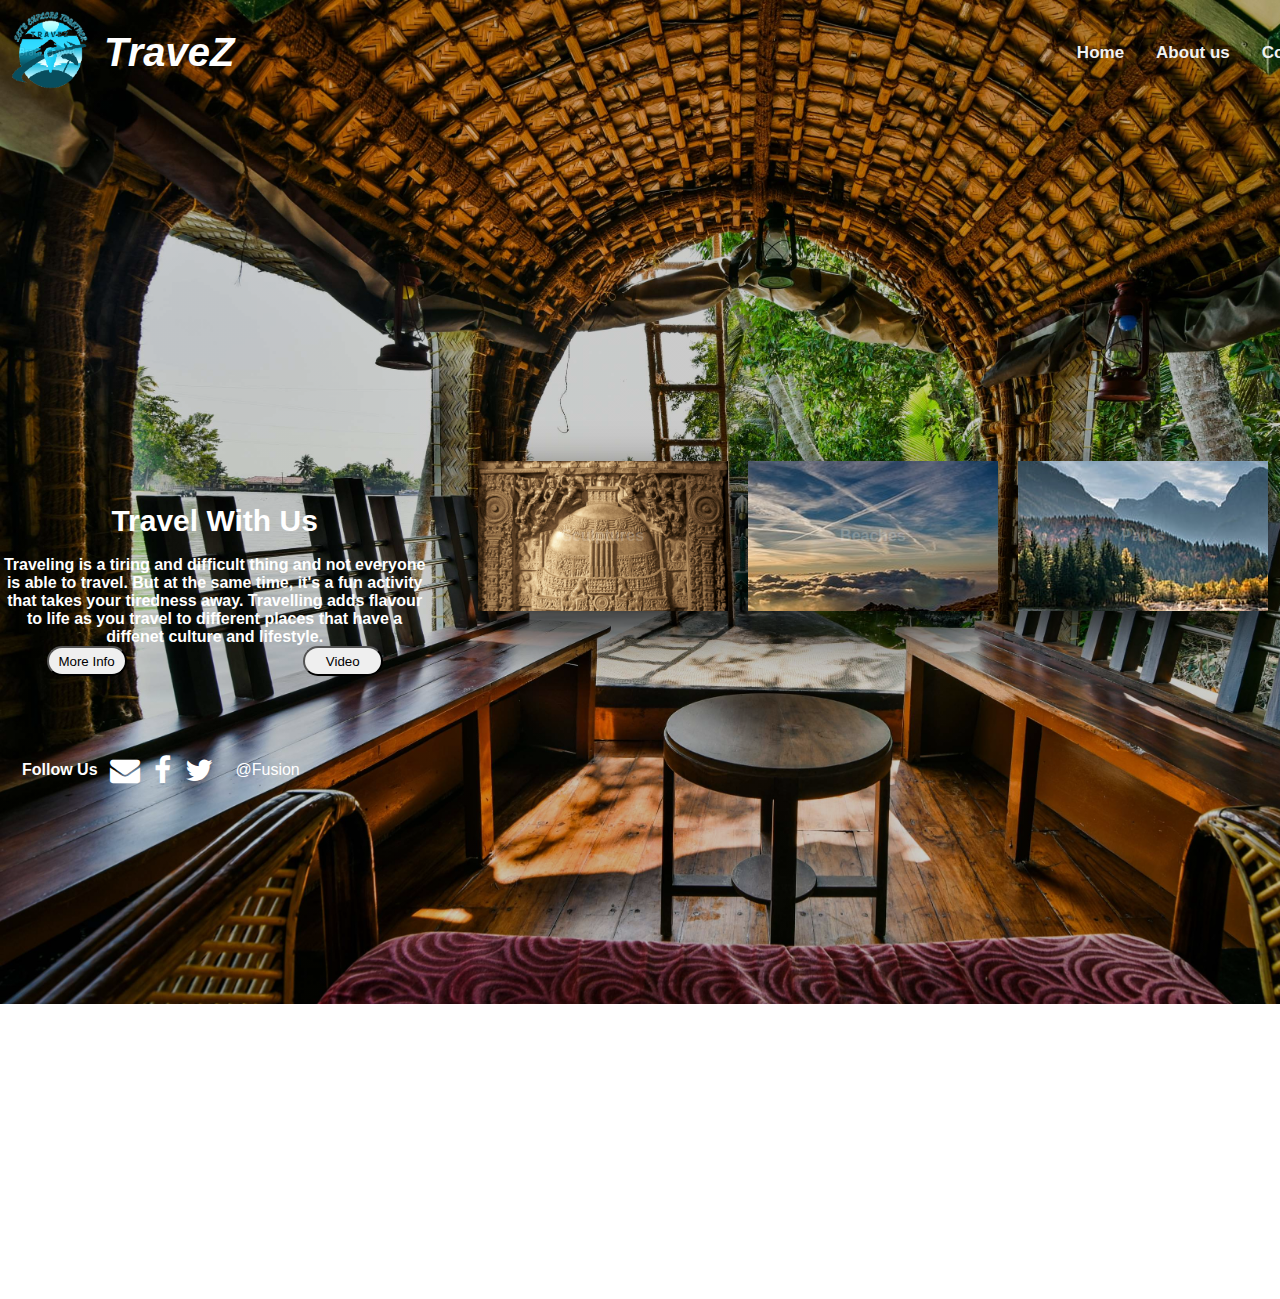
<file: index.html>
<html>
	<head>
		<title>Travel.html</title>
		
		<link rel="stylesheet" href="https://cdnjs.cloudflare.com/ajax/libs/font-awesome/4.7.0/css/font-awesome.min.css">



		<style type="text/css">
			*{
	padding: 0px;
	margin: 0px;
	box-sizing: border-box;
	list-style: none;
	font-family: 'poppins', sans-serif;
}



.footer a{
  text-decoration:none;
  color: black;
  box-sizing: border-box;
  outline : 1px dashed #333;
  padding: 10px;
  margin: 15px 0 0;
  display: inline-block;
}

.footer a:hover{
  background: #333 ;
  color: whitesmoke; 
  box-shadow: inset 0px 0px 10px rgba(0,0,0,0.5);
}












.navbar {
  overflow: hidden;
  margin-top: 2px;
  
  margin-left: 230%;
  width: 100%;
}

.navbar a {
  float: left;
  display: block;
  color: #f2f2f2;
  text-align: center;
  padding: 14px 16px;
  text-decoration: none;
  font-size: 17px;
}

.navbar a:hover {
  background: #ddd;
  color: black;
}









.body{
	width: 100%;
	height: 100%;
	display: flex;
	
	align-items: center;
	background-image: linear-gradient(rgba(0, 0, 0, 0.5),rgba(0, 0, 0, 0.5)),url(bg img.jpg);
	background-position: center;
	background-size: cover;
}
.heading{
	width: 80%;
	text-align: center;
	color: #fff;
	height: 100px;
	
}
.heading h1{
	font-size: 30px;

}




.container{
  width: 2000px;
  margin-top: 600px;
  position: relative;
  display: flex;
  justify-content: space-between;
  flex-wrap:wrap;
  justify-content: right;
  display:flex;
  align-items: right;
  margin-bottom:10px;
  margin-left:10px;
  padding:2px;
  min-height: 100vh;
 
}

.container .card{

  padding: 10px;
}
.container .card .face{
  width:250px;
  height: 150px;
  transition:.4s;
}
.container .card .face.face1{
  position: relative;
  display: flex;
  background-image: url("Amaravati_Museum.jpg");
  background-size:cover;
  background-position: 72% 35%;
  justify-content: center;
  align-content:center;
  align-items: center;
  z-index: 1;
  transform: translateY(50px) scale(1);
}
.container .card .face.face11{
  position: relative;
  display: flex;
  background-image: url("mountains.jpg");
  background-position: 72% 35%;
  justify-content: center;
  align-content:center;
  align-items: center;
  z-index: 1;
  transform: translateY(50px);
}
.container .card .face.face111{
  position: relative;
  display: flex;
  background-image: url("preview.jpg");
  background-position: 72% 35%;
  justify-content: center;
  align-content:center;
  align-items: center;
  z-index: 1;
  transform: translateY(50px);
}
.face.face1:nth-child(1) {
  background-image: url(".jpg");
  background-position: 72% 35%;
}
.container .card:hover .face.face1{
  transform: translateY(0);
  box-shadow:
    inset 0 0 60px whitesmoke,
    inset 20px 0 80px #f0f,
    inset -20px 0 80px #0ff,
    inset 20px 0 300px #f0f,
    inset -20px 0 300px #0ff,
    0 0 50px #fff,
    -10px 0 80px #f0f,
    10px 0 80px #0ff;
   
}
.container .card:hover .face.face11{
  transform: translateY(0);
  box-shadow:
    inset 0 0 60px whitesmoke,
    inset 20px 0 80px #f0f,
    inset -20px 0 80px #0ff,
    inset 20px 0 300px #f0f,
    inset -20px 0 300px #0ff,
    0 0 50px #fff,
    -10px 0 80px #f0f,
    10px 0 80px #0ff;
   
}
.container .card:hover .face.face111{
  transform: translateY(0);
  box-shadow:
    inset 0 0 60px whitesmoke,
    inset 20px 0 80px #f0f,
    inset -20px 0 80px #0ff,
    inset 20px 0 300px #f0f,
    inset -20px 0 300px #0ff,
    0 0 50px #fff,
    -10px 0 80px #f0f,
    10px 0 80px #0ff;
}
.container .card .face.face1 .content{
  opacity: .2;
  transition:  0.5s;
  text-align: center;
}
.container .card .face.face11 .content{
  opacity: .2;
  transition:  0.5s;
  text-align: center;
}
.container .card .face.face111 .content{
  opacity: .2;
  transition:  0.5s;
  text-align: center;
}
.container .card:hover .face.face1 .content{
  opacity: 1;
}
.container .card:hover .face.face11 .content{
  opacity: 1;
}
.container .card:hover .face.face111 .content{
  opacity: 1;
}
.container .card .face.face1 .content i{
  font-size: 3em;
  color: white;
  display: inline-block;
}

.container .card .face.face1 .content h3{
  font-size: 1em;
  color: white;
  text-align: center;
}
.container .card .face.face11 .content h3{
  font-size: 1em;
  color: white;
  text-align: center;
}
.container .card .face.face111 .content h3{
  font-size: 1em;
  color: white;
  text-align: center;
}

.container .card .face.face1 .content a{
   transition: .5s;
}

.container .card .face.face2{
   position: relative;
   background: whitesmoke;
   display: flex;
   align-items: center;
   justify-content: center;
   padding: 20px;
  box-sizing: border-box;
  box-shadow: 0 20px 50px rgba(0,0,0,.8);
  transform: translateY(-100px);
}

.container .card:hover .face.face2{
    transform: translateY(0);
}

.container .card .face.face2 .content p, a{
  font-size: 10pt;
  margin: 0 ;
  padding: 0;
  color:#333;
}
.container .card .face.face2 .content a{
  text-decoration:none;
  color: black;
  box-sizing: border-box;
  
  padding: 10px;
  margin: 15px 0 0;
  display: inline-block;
}
.container .card .face.face2 .content a:hover{
  background: #333 ;
  color: whitesmoke; 
  box-shadow: inset 0px 0px 10px rgba(0,0,0,0.5);
}
			body{
	            
	           
	            overflow: hidden;
	            background-image: linear-gradient(rgba(0, 0, 0, 0.2),rgba(0, 0, 0, 0.2)),url("bg_img.jpg");
	            background-repeat: no-repeat;
	            background-size: cover;
               }
               .queries{
                margin-top: 18%;
                margin-left: 20px;
                color-scheme: white;


               }
               .more{
               	width: 80px;
               	height: 30px;

               	
               	border-radius: 30px;
               }
               .head{

  				
  				color:white; font-size: 40px;

               }
               
               .boxx{
               	padding:0px;
               	margin:0px;
               }
               @media(max-width:1231px)
               {

               	.boxx{
               		padding:0px;
               		margin:0px;
               		display:flex;
               		flex-direction:column-reverse;
               		font-size: 1.5rem;

               	}
               	
               }
               
		</style>
		
		<!-- <link rel="stylesheet" type="text/css" href="style.css"> -->
		
	</head>
	<body>
		<div class="maincontainer boxx">
		<table>
			<th><img src="logo-.png" width="100px" height="100px">
			</th>
			<th ><h1 class="head"><i>TraveZ</i></h1></th>
			<th  class="#">
				<div class="navbar">
					  <a href="index.html">Home</a>
					  <a href="Aboutus.html">About us</a>
					  <a href="contact.html">Contact</a>
					  <a href="login.html">Login</a>
				</div>
			</th>
		</table>
		
		<div class="body">
			<div class="heading" >
				<h1 >Travel With Us</h1>
				<br>
				<p style="font-family: cursive;"><b>Traveling is a tiring and difficult thing and not everyone is able to travel. But at the same time, it's a fun activity that takes your tiredness away. Travelling adds flavour to life as you travel to different places that have a diffenet  culture and lifestyle.</b> <br></p>
					<a href="Aboutus.html"><button class="more">More Info</button></a>
					<a style="margin-left: 40%;"href="video.html"><button class="more">Video</button></a>
					
				<div class="queries">
					
					<table>
						

					
					<th><p style="color:white;">Follow Us</p></th>
			  		<td><a style="margin-left: 10px;"href="#"><i class="fa fa-envelope" style="font-size:30px;color:white;"></i></a>
			  		<a style="margin-left: 10px;"href="#"><i class="fa fa-facebook" style="font-size:30px;color:white;"></i></a>
					<a style="margin-left: 10px;"href="#"><i class="fa fa-twitter" style="font-size:30px;color:white;"></i></td></a>
					<td><p style="color:white; word-spacing:50px; margin-left: 20px;">@Fusion</p></td>

					
					</table>
					
		 		</div>
		 		
		 		
			</div>



			
			<div class="container" >
			     <div class="card" >
			       <div class="face face1">
			         <div class="content">
			                        
			           <h3>Sculptures</h3>
			         </div>
			       </div>

			       <div class="face face2" >
			         <div class="content">
			           <p> Exploring these architectural marvels and scriptures in Andhra Pradesh provides a glimpse into the state's rich cultural heritage and religious diversity. </p>
			           <a href="clone.html" type="button">See More</a>
			         </div>
			       </div>
				    </div>
				    <div class="card">
				       <div class="face face11">
				         <div class="content">
				                  
				    <h3>Beaches</h3>
				    </div>
				       </div>
				       <div class="face face2">
				         <div class="content">
				           <p> When visiting these beaches and waterfalls, it's essential to follow responsible tourism practices, respect the environment. </p>
				           <a href="Beach1.html" type="button">See More</a>
				         </div>
				       </div>
				    </div>
				    
				    <div class="card">
			       <div class="face face111">
			         <div class="content">
			           
			            <h3>Parks</h3>
			         </div>
			       </div>
			       <div class="face face2">
			         <div class="content">
			           <p> Andhra Pradesh boasts an array of parks and resorts, offering serene natural surroundings and modern amenities for leisure and relaxation </p>
			           <a href="myweb.html" type="button">See More</a>
			         </div>
			       </div>
			    </div>
			  </div>
			
					
				
		</div>	
			
			</div>		
	</body>
</html>
</file>
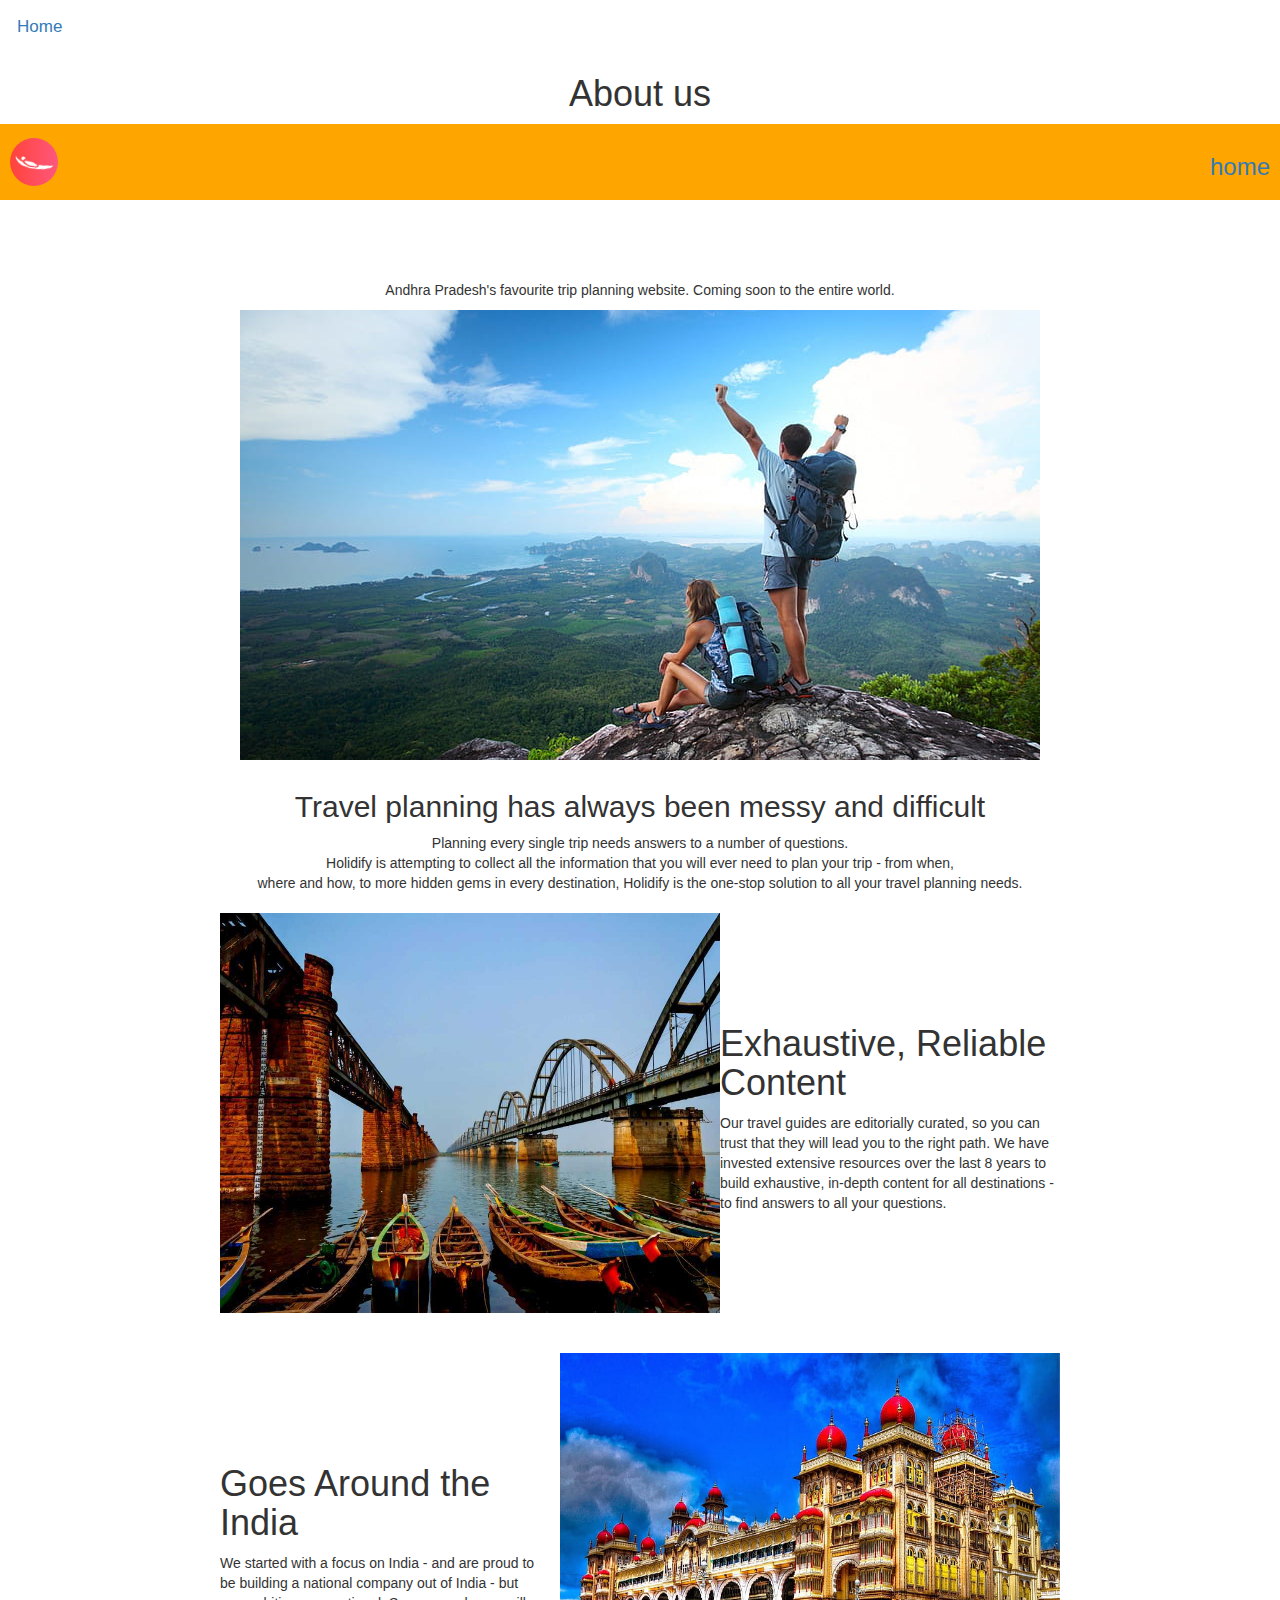
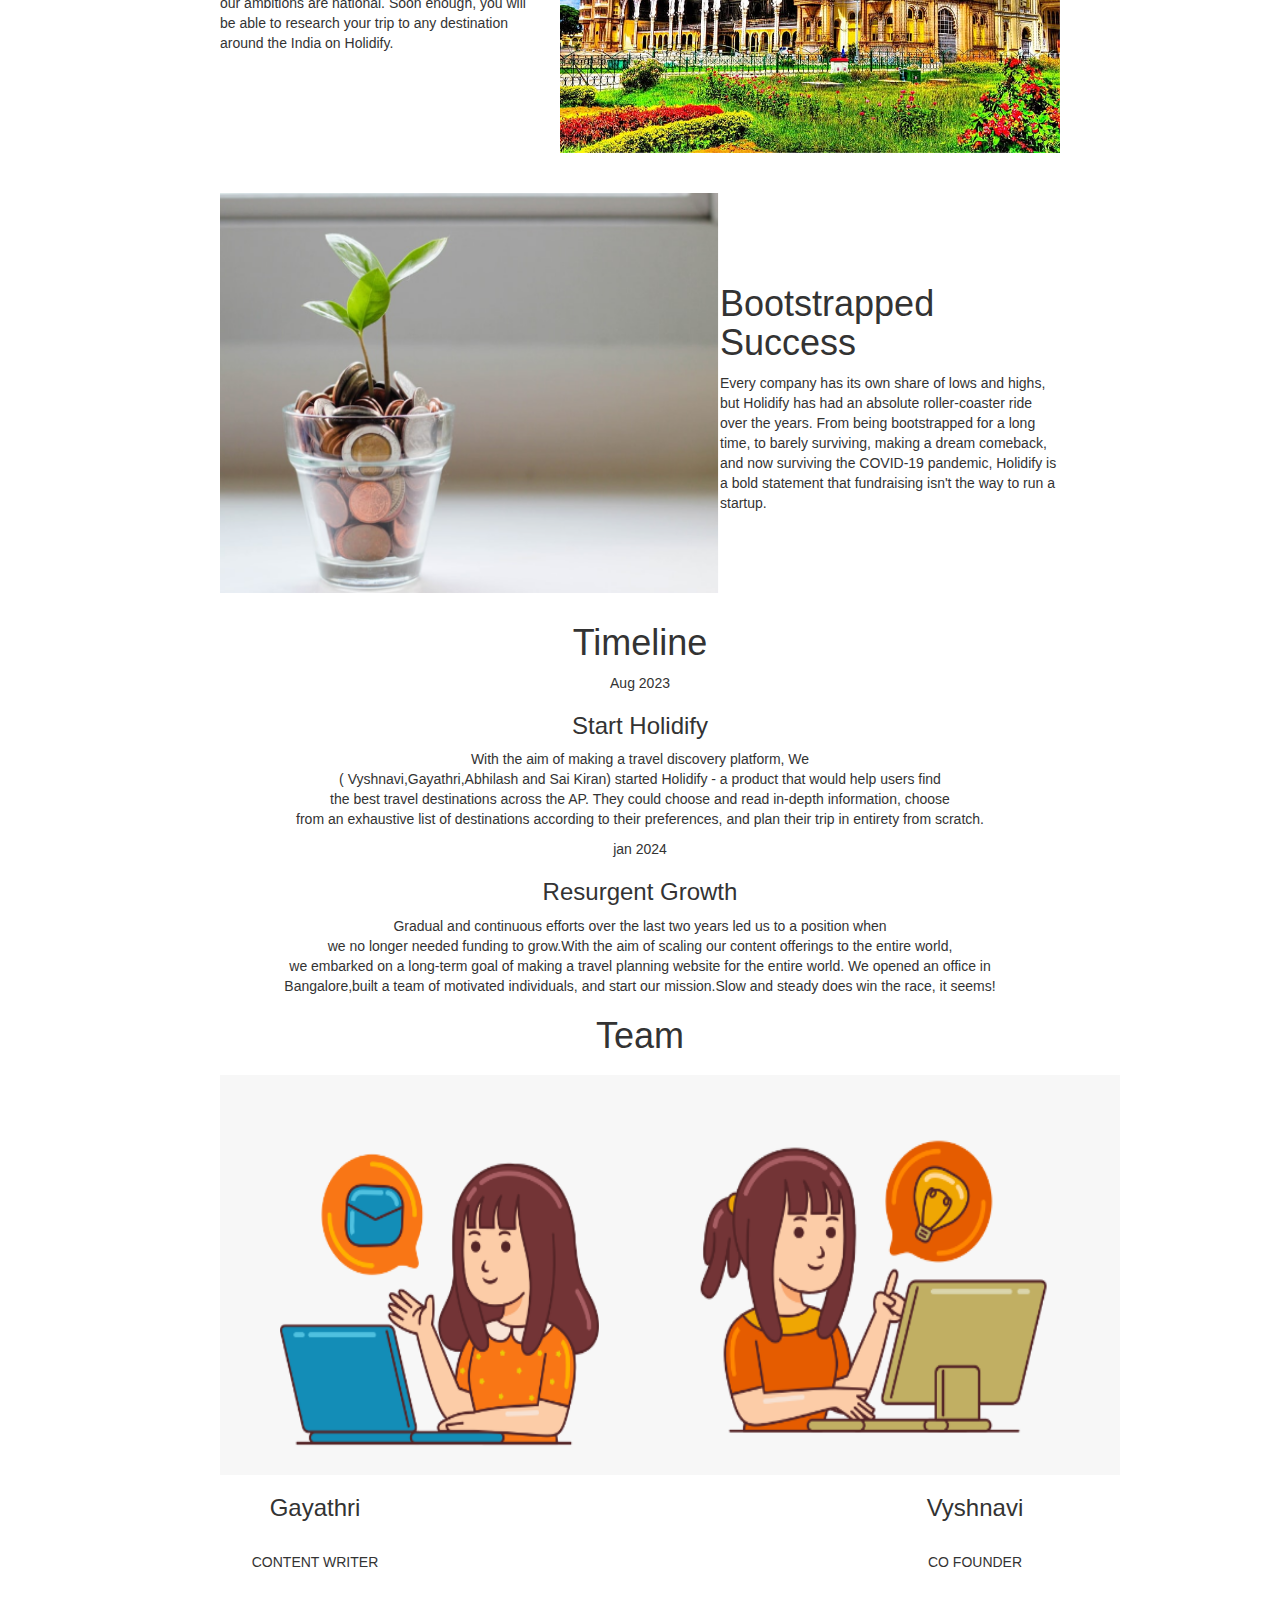
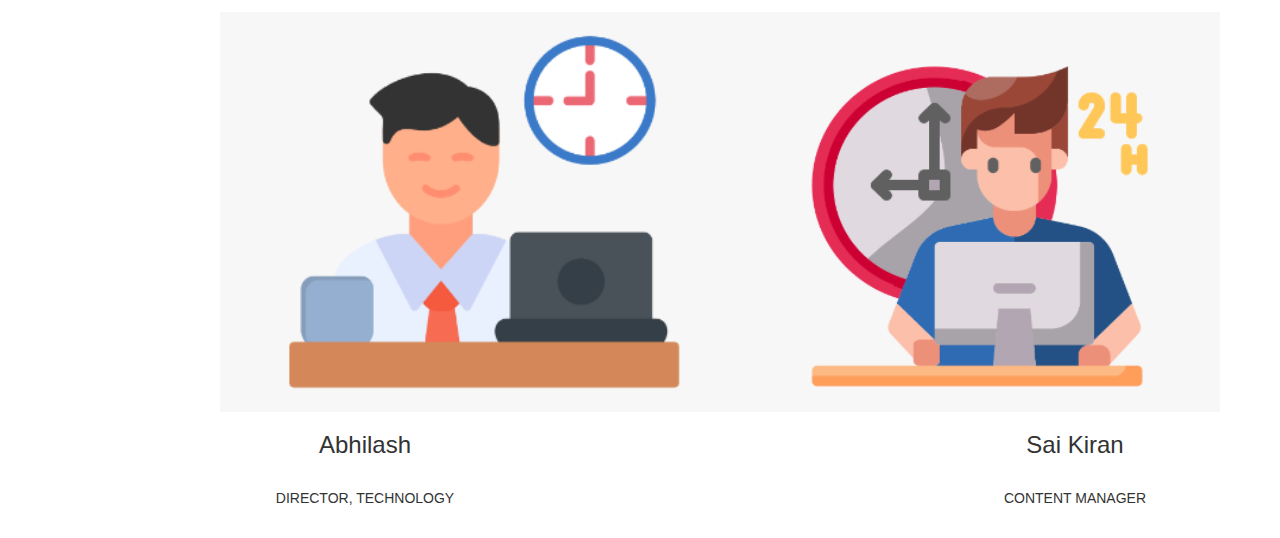
<file: Aboutus.html>
<!DOCTYPE html>
<html>
<head>
    <link rel="stylesheet" href="https://maxcdn.bootstrapcdn.com/bootstrap/3.3.7/css/bootstrap.min.css">
    <title>douplicate</title>
    <style>
        body {
            text-align: center;
        }

        nav {
            display: flex;
            justify-content: space-between;
            align-items: center;
            padding: 10px;
            background-color: orange; /* Optional background color for the navigation bar */
        }
        nav img {
            margin-right: 5px; /* Adjust the margin as needed */
        }

        nav h3 {
            margin-left: 5px; /* Adjust the margin as needed */
        }

        .big-paragraph {
            margin-top: 80px;
        }
        .image {
            margin-bottom: 30px;
        }
        .RAJAHAMUNDRY,
        .mysure,
        .profit {
            display: flex;
            flex-direction: row-reverse; /* Reverse the order of items */
            justify-content: space-between;
            align-items: center;
            padding: 10px;
            margin-bottom: 20px;
        }

        .RAJAHAMUNDRY img,
        .mysure img,
        .profit img {
            width: 500px;
            height: 400px;
            margin-left: 20px; /* Adjust the margin as needed */
        }

        .RAJAHAMUNDRY div,
        .mysure div,
        .profit div {
            max-width: 500px; /* Adjust the max-width as needed */
            text-align: left; /* Align text to the left */
        }

        .RAJAHAMUNDRY h1,
        .mysure h1,
        .profit h1 {
            margin-bottom: 10px; /* Adjust the margin as needed */
        }
        .team1,.team2{
            display: flex;
            justify-content: space-between;
            align-items: center;
            padding: 10px;
            margin-bottom: 20px;
        }
        .navbar {
  overflow: hidden;
  border-radius: 30px;
}

.navbar a {
  float: left;
  display: block;
  padding: 14px 16px;
  text-decoration: none;
  font-size: 17px;
}

.navbar a:hover {
  background: #ddd;
  color: black;
}
    </style>
</head>
<body class='body'>
    <div class="navbar">
           
           
            <a href="index.html">Home</a>
            
        </div>
    <h1 align="center">About us</h1>
    <nav>
        <a href="#"><img src="favicon.png" alt="Favicon"></a>
        <a href="#"><h3>home</h3></a>
    </nav>
    <p class="big-paragraph">Andhra Pradesh's favourite trip planning website. Coming soon to the entire world.</p>
    <div class="image"><img src="traval.jpg" alt="traval"></div>
    <h2>Travel planning has always been messy and difficult</h2>
    <p align="center">Planning every single trip needs answers to a number of questions.<br> Holidify is attempting to collect all the information that you will ever need to plan your trip - from when,<br> where and how, to more hidden gems in every destination, Holidify is the one-stop solution to all your travel planning needs.</p>

    
    <div class="RAJAHAMUNDRY">
        
        <div style="margin-right:210px;">
            <h1>Exhaustive, Reliable Content</h1>
            <p>Our travel guides are editorially curated, so you can trust that they will lead you to the right path. We have invested extensive resources over the last 8 years to build exhaustive, in-depth content for all destinations - to find answers to all your questions.</p>
        </div>
        <img src="RAJAHAMUNDRY.jpg" alt="Rajahmundry Image" style="margin-left: 210px;">
    </div>
    
    <div class="mysure">
        <img src="mysure.jpg" alt="Mysure Image" style="margin-right: 210px;">
        <div style="margin-left:210px;">
            <h1>Goes Around the India</h1>
            <p>We started with a focus on India - and are proud to be building a national company out of India - but our ambitions are national. Soon enough, you will be able to research your trip to any destination around the India on Holidify.</p>
        </div>
        
    </div>
    
    <div class="profit">
        
        <div style="margin-right: 210px;">
            <h1>Bootstrapped Success</h1>
            <p>Every company has its own share of lows and highs, but Holidify has had an absolute roller-coaster ride over the years. From being bootstrapped for a long time, to barely surviving, making a dream comeback, and now surviving the COVID-19 pandemic, Holidify is a bold statement that fundraising isn't the way to run a startup.</p>
        </div>
        <img src="profit.png" alt="Profit Image" style="margin-left:210px;">
    </div>
    
    <h1>Timeline</h1>
        Aug 2023 
    <h3>Start Holidify</h3>
    <p align="center">With the aim of making a travel discovery platform, We <br>( Vyshnavi,Gayathri,Abhilash and Sai Kiran) started Holidify - a product that would help users find<br> the best travel destinations across the AP. They could choose and read in-depth information, choose <br>from an exhaustive list of destinations according to their preferences, and plan their trip in entirety from scratch.</p>
        jan 2024
    <h3>Resurgent Growth</h3>
    <p align="center">Gradual and continuous efforts over the last two years led us to a position when <br>we no longer needed funding to grow.With the aim of scaling our content offerings to the entire world,<br> we embarked on a long-term goal of making a travel planning website for the entire world. We opened an office in<br> Bangalore,built a team of motivated individuals, and start our mission.Slow and steady does win the race, it seems!</p>

    <h1 align="center">Team</h1>
    <div class="team1" >
        <div><img src="f-icon2.png" alt="Gayathri" width="400" height="400" style="margin-left:210px">
            <h3>Gayathri</h3><br>CONTENT WRITER</div>
        <div><img src="f-icon3.png" alt="vyshu" width="500" height="400" style="margin-right:210px">
        <h3>Vyshnavi</h3><br>CO FOUNDER</div>
    </div>
    <div class="team2">
        <div><img src="m-icon3.png" alt="avhi" width="500" height="400" style="margin-left:210px">
        <h3>Abhilash</h3><br>DIRECTOR, TECHNOLOGY</div>
        <div><image src="m-icon2.png" alt="sai" width="500" height="400" style="margin-right: 210px;">
            <h3>Sai Kiran</h3><br>CONTENT MANAGER</div>
    </div>
</body>
</html>
</file>
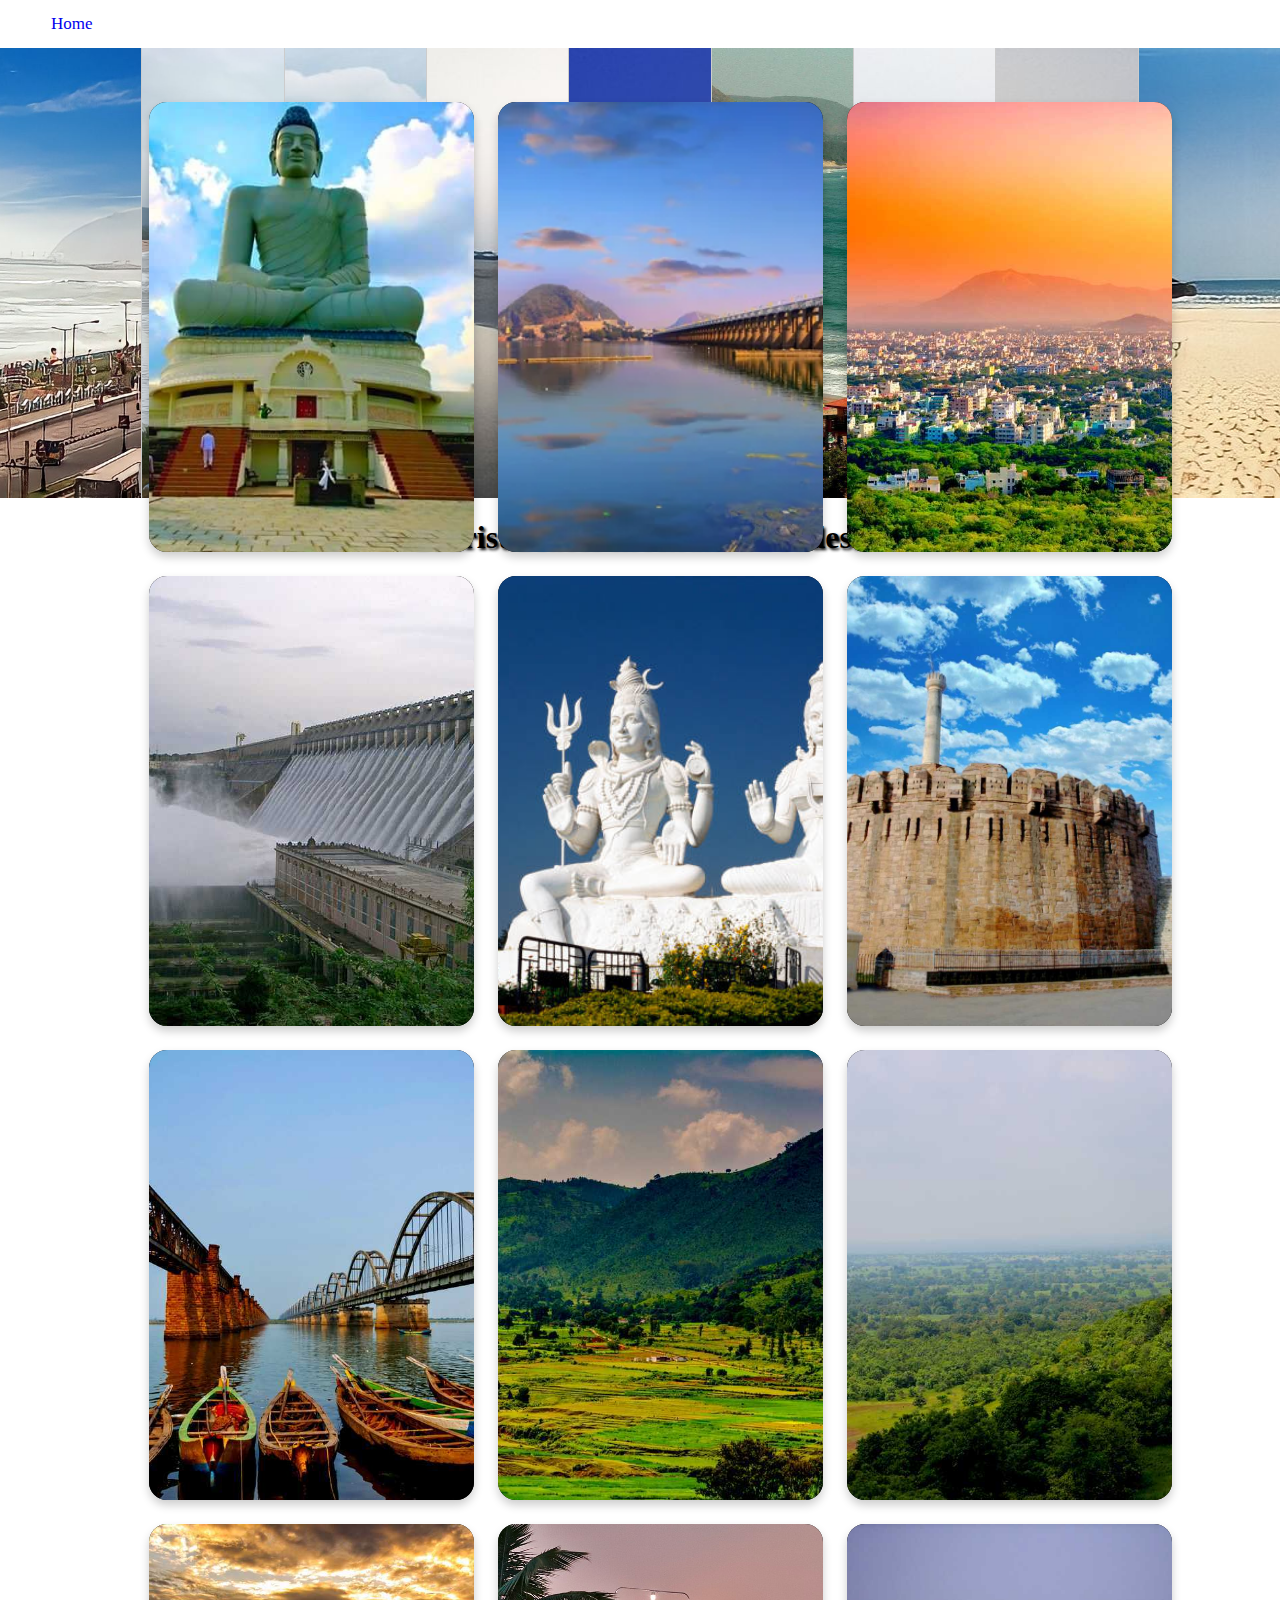
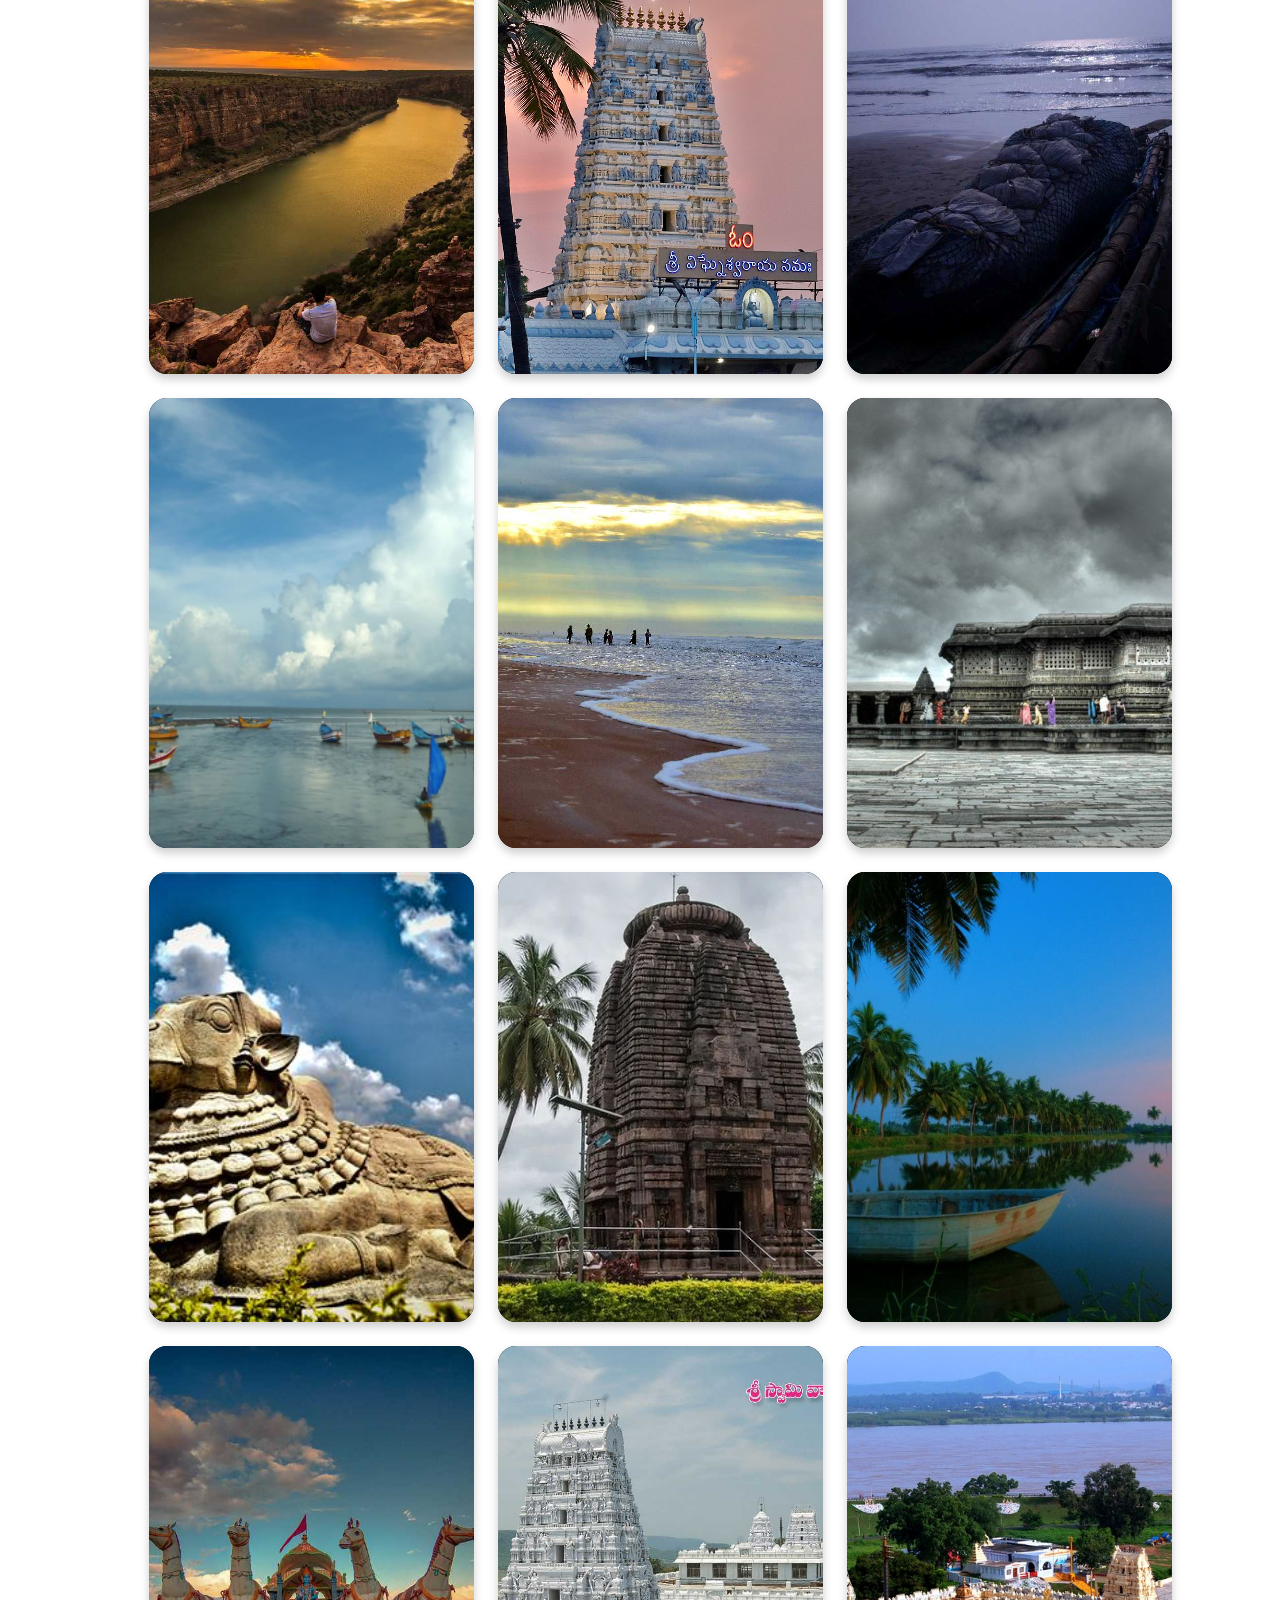
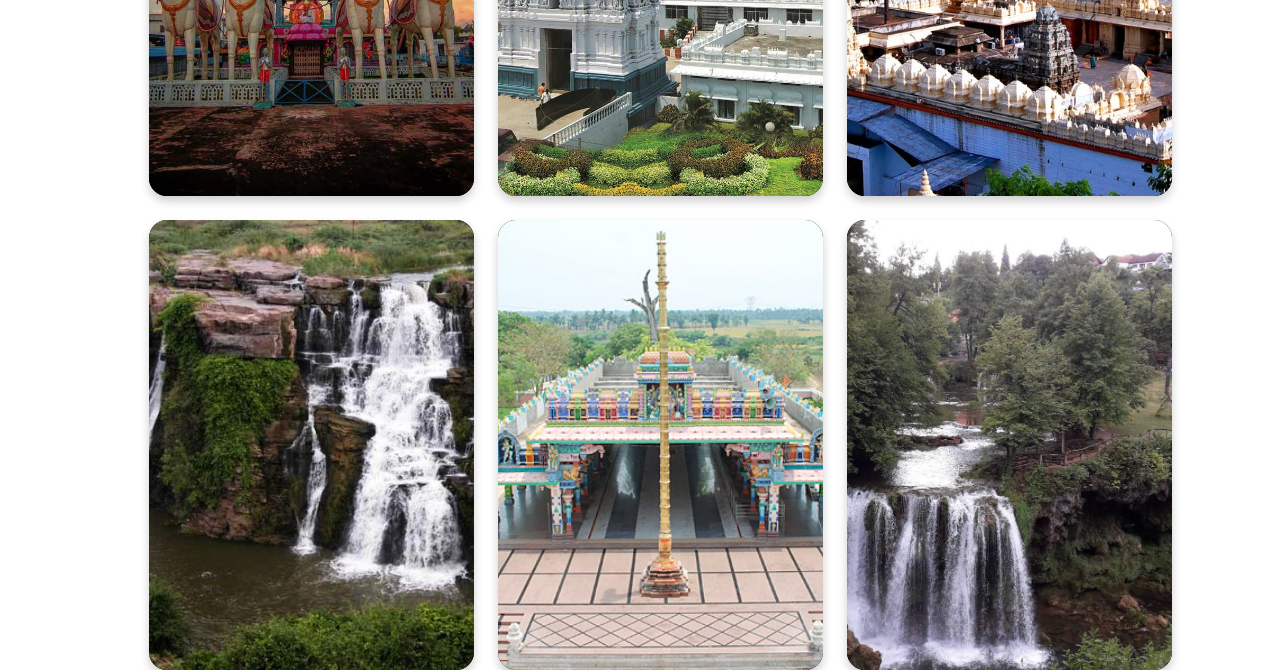
<file: Beach1.html>
<html>
<head>
  <title>Beaches</title>
  <link href="beach2.css" rel="stylesheet">
  <style type="text/css">

  </style>
</head>

<body>
<div class="navbar">
            <a href="index.html">Home</a>
            
        </div>
<div class="container">
  <div class="item" >
    <div class="quote">
      <a href="https://www.bing.com/maps?osid=b0049992-81fe-4a66-be8d-fe369c906afa&cp=17.714228~83.313167&lvl=16&pi=0&imgid=4413dc2f-33d1-45d3-adcc-73a42a8ffc04&v=2&sV=2&form=S00027"><div>Rk Beach.&nbsp;<span> </span></div></a>
    </div>
  </div>
  <div class="item">
    <div class="quote">
      <a href="https://www.bing.com/maps?osid=80980fa7-91d2-4116-ae06-3a30e5571ad1&cp=17.658724~83.268878&lvl=16&pi=0&v=2&sV=2&form=S00027"><div>Yarada.&nbsp;<span></span></div></a>
    </div>
  </div>
  <div class="item">
    <div class="quote">
      <a href="https://www.bing.com/maps?osid=d22c5aa5-2961-4c60-99fe-4f2faf4b46ed&cp=17.890295~83.450582&lvl=16&pi=0&imgid=aff32eba-f71e-4df5-b2b4-27ad634a88b1&v=2&sV=2&form=S00027"><div>Bheemili Beach.&nbsp;<span></span></div></a>
    </div>
  </div>
  <div class="item">
    <div class="quote">
      <a href="https://www.bing.com/maps?osid=e59986a6-2536-4664-a9a7-80b588a2ca01&cp=17.889947~83.446885&lvl=15.271765&pi=0&v=2&sV=2&form=S00027"><div>Uppada Beach.&nbsp;<span></span></div></a>
    </div>
  </div>
  <div class="item">
    <div class="quote">
     <a href="https://www.bing.com/maps?osid=7dae2407-f4b6-46ef-a877-0bb40e6ce776&cp=16.733294~82.185281&lvl=13.44&pi=0&imgid=6e59bf9e-e390-4e89-8216-d5b7636a9144&v=2&sV=2&form=S00027"> <div>Yanam.&nbsp;<span></span></div></a>
    </div>
  </div>
  <div class="item">
    <div class="quote">
      <a href="https://www.bing.com/maps?osid=c643fe0c-9902-4150-9ee4-9d88c6670b9e&cp=17.782619~83.20889&lvl=11.97&pi=0&imgid=ca8675fb-8eb1-4527-8546-9f98b21c2a07&v=2&sV=2&form=S00027"><div>Rushikonda Beach.&nbsp;<span></span></div></a>
    </div>
  </div>
  <div class="item">
    <div class="quote">
      <a href="https://www.bing.com/maps?osid=d5ddd466-ac6b-405e-a757-846bd341e97d&cp=15.845993~80.500023&lvl=16&pi=0&v=2&sV=2&form=S00027"><div>Suryalanka.&nbsp;<span></span></div></a>
    </div>
  </div>
  <div class="item">
    <div class="quote">
     <a href="https://www.bing.com/maps?osid=94a0430c-9969-423e-9623-b08c4f0debf6&cp=15.845993~80.500023&lvl=16&pi=0&v=2&sV=2&form=S00027"> <div>Manginapudi&nbsp;<span></span></div></a>
    </div>
  </div>
  <div class="item">
    <div class="quote">
      <a href="https://www.bing.com/maps?osid=9a32bbd3-a782-440e-9beb-6502e60fe9ed&cp=15.79562~80.402301&lvl=14.5&pi=0&v=2&sV=2&form=S00027"><div>Vodarevu.&nbsp;<span></span></div></a>
    </div>
  </div>
</div>
<div>
  <div><h1 style="text-align: center; text-shadow: 2px 2px 3px;">Tourist Places in Andhra Pradesh</h1></div>
</div>
<div class="middle">
<div class="wrapper">
  <div class="card">
    <div class="poster"><img src="amaravati.jpg" alt="Location Unknown"></div>
    <div class="details">
      <h1>Location <a href="https://maps.google.com/maps/ms?ie=UTF8&hl=en&msa=0&ll=16.442671%2C80.414429&spn=0.318745%2C0.617981&z=11&msid=106608091125041365376.000469ac98a31884619dc" type="button">Amaravthi</a></h1>
      <h2> Capital • AP • 3,770 acres</h2>
      <div class="rating">
        <span>4.9/5</span>
      </div>
      <p>Visits</p>
      <div class="tags">
        <a href="https://www.bing.com/maps?osid=fa278912-87c6-45c2-a4cd-3cc8593fe270&cp=16.574955~80.344158&lvl=14.5&pi=0&v=2&sV=2&form=S00027" type="button"><span class="tag">Museum</span></a>
        <a href="https://www.bing.com/maps?osid=1ee39056-d54f-4880-aaf3-e0ee65eeaf65&cp=16.527483~80.456195&lvl=14.5&pi=0&v=2&sV=2&form=S00027" type="button"><span class="tag">BuddhaStatue</span></a>
      <a href="https://www.bing.com/maps?osid=b5cd8ab3-cab2-41a7-9e6e-b15a92bbaeca&cp=16.575537~80.344705&lvl=14.5&pi=0&v=2&sV=2&form=S00027" type="button">  <span class="tag">AmaravatiStupa</span></a>
      </div>
      <p class="desc">
        Known as the Capital of Andhra Pradesh, Amaravathi is a planned city on the banks of the River Krishna.  
      </p>
       
    </div>
  </div>
  <div class="card">
    <div class="poster"><img src="vijayawada.jpg" alt="Location Unknown"></div>
    <div class="details">
      <h1>Location <a href="https://www.google.com/maps/d/viewer?mid=1Ag_4UqU_cAdh3NOsxvQTMqkO9MY&hl=en" type="button">Vijayawada</a></h1>
      <h2>PVP Mall • AP • 1hr 38min</h2>
      <div class="rating">
        
        <span>4.0/5</span>
      </div>
      <p>Visits</p>
      <div class="tags">
        <a href="https://www.bing.com/maps?osid=405a6738-8013-4a1f-bfb0-d98871201a88&cp=16.506244~80.592872&lvl=14.5&pi=0&v=2&sV=2&form=S00027" type="button"><span class="tag">Parakasam_barriage</span></a>
        <a href="https://www.bing.com/maps?osid=fe643e89-9139-4627-9c58-7af487d28f8a&cp=16.883444~80.917188&lvl=11.979479&pi=0&v=2&sV=2&form=S00027" type="button"><span class="tag">Kondapalli falls</span></a>
        
      </div>
      <p class="desc">
        Vijayawada is the second largest city in Andhra Pradesh, India. It is on the banks of the Krishna River, </p>
      
    </div>
  </div>

  <div class="card">
    <div class="poster"><img src="nellor.jpg" alt="Location Unknown"></div>
    <div class="details">
      <h1>Location <a href="https://www.google.com/maps/d/viewer?mid=1B3-frQEcGqC2Tm6qf5lQIRVnXyA&hl=en_US" type="button">Nellore</a></h1>
      <h2>Fishcurry • PG • 1hr 38min</h2>
      <div class="rating">
        
        <span>4.2/5</span>
      </div>
      <p>Visits</p>
      <div class="tags">
        <a href="https://www.bing.com/maps?osid=784999c7-d7e0-418c-956a-dcc33332ec01&cp=14.302104~80.095589&lvl=16&pi=0&v=2&sV=2&form=S00027" type="button"><span class="tag">Mypadu_beach</span></a>
        <a href="https://www.bing.com/maps?osid=038bb79d-0bd2-49c7-ab5f-d747e40ec53e&cp=14.456604~79.913556&lvl=13.12&pi=0&v=2&sV=2&form=S00027" type="button"><span class="tag">VEYILINGALA KONA</span></a>
       
      </div>
      <p class="desc">
       Nellore is a beautiful city lying on the banks of River Penna, a Municipal Corporation in the South Indian state of Andhra Pradesh. </p>
      
    </div>
  </div>
  <div class="card">
    <div class="poster"><img src="guntur.jpeg" alt="Location Unknown"></div>
    <div class="details">
      <h1>Location <a href="https://maps.google.com/maps/ms?ie=UTF8&t=m&oe=UTF8&msa=0&msid=206719612677092911122.0004c1cd684886f45963c" type="button">Guntur</a></h1>
      <h2>Mirchi • PG • 1hr 38min</h2>
      <div class="rating">
        
        <span>4.5/5</span>
      </div>
      <p>Visits</p>
      <div class="tags">
        <a href="https://www.bing.com/maps?osid=e3b78104-1f44-4ef2-bb23-e02de03e31f8&cp=16.429993~80.544677&lvl=16&pi=0&v=2&sV=2&form=S00027" type="button"><span class="tag">Ethopia falls</span></a>
       
        <a href="https://www.bing.com/maps?osid=40c09372-d09e-4ffe-8a9a-f0c8358c3ca0&cp=16.304365~80.436766&lvl=16&pi=0&imgid=9941c2ca-6d59-4472-980c-3fb168d5a7c0&v=2&sV=2&form=S00027" type="button"><span class="tag">KSP_prime</span></a>
      </div>
      <p class="desc">
        Guntur city adorned with one of the most popular tourist attractions of the region. It houses an ancient fort belonging to 14th century AD built by Reddy kings </p>
      
    </div>
  </div>
  <div class="card">
    <div class="poster"><img src="vizag.jpg" alt="Location Unknown"></div>
    <div class="details">
      <h1>Location <a href="https://www.google.com/maps/d/viewer?mid=17zhjGOfaWYbsZmZ9rrQac7OfCrY&hl=en_US" type="button">Visakapatnam</a></h1>
      <h2>Beach • PG • 1hr 38min</h2>
      <div class="rating">
        
        <span>4.8/5</span>
      </div>
      <p>Visits</p>
      <div class="tags">
        <a href="https://www.bing.com/maps?osid=bbe3b1d8-2d1a-4369-ba7a-f116ca580d49&cp=17.748995~83.33788&lvl=16.29&pi=0&v=2&sV=2&form=S00027" type="button"><span class="tag">Katiki falls</span></a>
        
        <a href="https://www.bing.com/maps?osid=057379c1-59c6-42c9-9ee7-8aabb600c90a&cp=17.665594~83.231113&lvl=16&pi=0&imgid=d9719101-b529-43bf-bd72-da0e1f041923&v=2&sV=2&form=S00027" type="button"><span class="tag">lawson's beach</span></a>
      </div>
      <p class="desc">
        Visakhapatnam Kailasagiri is one of the prime attractions and a popular picnic spot for all the tourists visiting the beautiful city of Vizag. </p>
      
    </div>
  </div>
  <div class="card">
    <div class="poster"><img src="kurnool.jpg" alt="Location Unknown"></div>
    <div class="details">
      <h1>Location <a href="https://maps.google.com/maps/ms?msid=200255238066417198033.0004c1edf9e02c6a134b0&msa=0" type="button">Kurnool</a></h1>
      <h2>UgganiBujji • PG • 1hr 38min</h2>
      <div class="rating">
        
        <span>3.8/5</span>
      </div>
      <p>Visits</p>
      <div class="tags">
        <a href="https://www.bing.com/maps?osid=e0f782e0-ac10-42f9-8b05-96699ffa64bc&cp=15.833731~78.043292&lvl=16&pi=0&v=2&sV=2&form=S00027" type="button"><span class="tag">Kondareddy_fort</span></a>
        <a href="https://www.bing.com/maps?osid=ebbe8e6e-afc5-4333-b5db-fa70cd88a027&cp=15.102828~78.100798&lvl=16&pi=0&imgid=a1d78246-1939-430f-b64c-19a997da8e6e&v=2&sV=2&form=S00027" type="button"><span class="tag">Belum_caves</span></a>
       
      </div>
      <p class="desc">
        Kurnool lies on the banks of the Tungabhadra River. The Hundri and Neeva rivers also flow through the city. </p>
      
    </div>
  </div>
  <div class="card">
    <div class="poster"><img src="rajmundry.jpg" alt="Location Unknown"></div>
    <div class="details">
      <h1>Location <a href="https://www.google.com/maps/d/viewer?mid=1G_7LLM4bRBVX3Qa9n0b4Msc7qg4&hl=en_US" type="button">Rajmundry</a></h1>
      <h2>Puthalekulu • PG • 1hr 38min</h2>
      <div class="rating">
        
        <span>4.6/5</span>
      </div>
      <p>Visits</p>
      <div class="tags">
        <a href="https://www.bing.com/maps?osid=fafc5a75-590b-4ffb-af71-e7024be51931&cp=17.679764~80.875778&lvl=16.78&pi=0&v=2&sV=2&form=S00027" type="button"><span class="tag">Goadavari_bridge</span></a>
        <a href="https://www.bing.com/maps?osid=378c72cd-7e89-4f49-80ca-c2cfe686fdcc&cp=16.989733~81.770232&lvl=16&pi=0&v=2&sV=2&form=S00027" type="button"><span class="tag">Gowthami_Ghat</span></a>
       
      </div>
      <p class="desc">
        The Godavari Bridge is one of the most popular tourist attractions in Rajahmundry</p>
      
    </div>
  </div>
  <div class="card">
    <div class="poster"><img src="araku.jpg" alt="Location Unknown"></div>
    <div class="details">
      <h1>Location <a href="https://www.mindat.org/maps.php?id=122550" type="button">Araku</a></h1>
      <h2>Arakuvalley • PG • 1hr 38min</h2>
      <div class="rating">
        
        <span>4.9/5</span>
      </div>
      <p>Visits</p>
      <div class="tags">
        <a href="https://www.bing.com/maps?osid=7e79cecc-03aa-4072-9fa7-936af5e2cac0&cp=18.166669~82.994671&lvl=16&pi=0&imgid=6d260d47-e342-45ef-ac86-2a8729065e7e&v=2&sV=2&form=S00027" type="button"><span class="tag">Burra_caves</span></a>
        <a href="https://www.bing.com/maps?osid=d390ef80-84e6-4167-bddc-b5622c46866c&cp=18.333303~82.861376&lvl=16&pi=0&imgid=02cc6678-24c0-463e-b7c5-43130707a9f1&v=2&sV=2&form=S00027" type="button"><span class="tag">Araku_valley</span></a>
        <a href="https://www.bing.com/maps?osid=d390ef80-84e6-4167-bddc-b5622c46866c&cp=18.333303~82.861376&lvl=16&pi=0&imgid=02cc6678-24c0-463e-b7c5-43130707a9f1&v=2&sV=2&form=S00027" type="button"><span class="tag">Chaparai falls</span></a>
       
      </div>
      <p class="desc">
         Araku Valley is famous for scenic beauty, lush valleys, gorgeous waterfalls, and sparkling streams.</p>
      
    </div>
  </div>
  <div class="card">
    <div class="poster"><img src="ananthagiri.jpg" alt="Location Unknown"></div>
    <div class="details">
     <h1>Location <a href="https://www.google.co.in/maps/@28.6133947,77.3579255,16z?hl=en" type="button">Ananthagiri</a></h1>
      <h2>Hills • PG • 1hr 38min</h2>
      <div class="rating">
        <span>4.2/5</span>
      </div>
      <p>Visits</p>
      <div class="tags">
        <a href="https://www.bing.com/maps?osid=946b379a-e2e1-4653-a06e-647b198bd33f&cp=17.312007~77.857683&lvl=16&pi=0&v=2&sV=2&form=S00027" type="button"><span class="tag">Vikarabad falls</span></a>
        <a href="https://www.bing.com/maps?osid=b9e21d9a-13e6-41d4-b3d3-64ecb05bc6bf&cp=17.355526~77.693874&lvl=11.37713&pi=0&v=2&sV=2&form=S00027" type="button"><span class="tag">Kotepally_reservoir</span></a>
        
      </div>
      <p class="desc">
        Ananthagiri Hills is one of the most beautiful places in the area. During the afternoon, </p>
      
    </div>
  </div>
  <div class="card">
    <div class="poster"><img src="gandikota.jpg" alt="Location Unknown"></div>
    <div class="details">
      <h1>Location <a href="https://maps.google.com/maps/ms?gl=US&ie=UTF8&t=h&oe=UTF8&msa=0&msid=109676971885102377084.00047b50755935dd5cf39" type="button">Kadapa</a></h1>
      <h2>Natukodi • AP • 1hr 38min</h2>
      <div class="rating">
        
        <span>4.0/5</span>
      </div>
      <p>Visits</p>
      <div class="tags">
        
        <a href="https://www.bing.com/maps?osid=1c3d91c4-ba24-44ac-9cec-db0c80cbf7e0&cp=14.476671~78.829237&lvl=18.56&pi=0&v=2&sV=2&form=S00027" type="button"><span class="tag">Gandikota</span></a>
        <a href="https://www.bing.com/maps?osid=c36599f9-6941-46d9-a6a0-49b3278e6c16&cp=14.466663~78.783277&lvl=13.35&pi=0&imgid=ac8feb51-3180-4eb3-9e82-797d6147d102&v=2&sV=2&form=S00027" type="button"><span class="tag">Palakondalu falls</span></a>
      </div>
      <p class="desc">
        Kadapa is one of the ancient and beautiful cities in Andhra Pradesh. Kadapa (Cuddapah) is located in south-central part of the Andhra Pradesh.</p>
      
    </div>
  </div>
  <div class="card">
    <div class="poster"><img src="chittor.jpg" alt="Location Unknown"></div>
    <div class="details">
      <h1>Location <a href="https://maps.google.com/maps/ms?ie=UTF8&t=m&oe=UTF8&msa=0&msid=206719612677092911122.0004c1cd64d97128f878a" type="button">Chittoor</a></h1>
      <h2>Thirupathiladdu • AP • 1hr 38min</h2>
      <div class="rating">
        
        <span>4.5/5</span>
      </div>
      <p>Visits</p>
      <div class="tags">
        <a href="https://www.bing.com/maps?osid=a49f50f8-8013-4487-ad03-492a53ddd2be&cp=13.280004~79.02468&lvl=16&pi=0&v=2&sV=2&form=S00027" type="button"><span class="tag">Akashaganga falls</span></a>
        <a href="https://www.bing.com/maps?osid=ea513a47-6a02-4c8a-a895-fafa0cd76700&cp=13.64999~79.414673&lvl=16&pi=0&imgid=9a86bb25-6108-492f-8aa8-99a3b63ef122&v=2&sV=2&form=S00027" type="button"><span class="tag">Talakona falls</span></a>
       
      </div>
      <p class="desc">
        Chittoor is a city and district headquarters in the Chittoor district in the state of Andhra Pradesh. Chittoor is a place of rich culture and tradition. </p>
      
    </div>
  </div>
  <div class="card">
    <div class="poster"><img src="machilipatnam.jpg" alt="Location Unknown"></div>
    <div class="details">
      <h1>Location <a href="https://www.google.co.in/maps" type="button">Machilipatnam</a></h1>
      <h2>Bandarladdu • AP • 1hr 38min</h2>
      <div class="rating">
        
        <span>4.5/5</span>
      </div>
      <p>Visits</p>
      <div class="tags">
        
        <a href="" type="button"><span class="tag">Bandar beach</span></a>
        <a href="" type="button"><span class="tag">Hamsaladeevi beach</span></a>
      </div>
      <p class="desc">
        Machilipatnam, also known as Masulipatnam or Bandar or Masula (in short), is a city on the southeastern or Coromandel Coast of India. </p>
      
    </div>
  </div>














  <div class="card">
    <div class="poster"><img src="Kakinada1.jpg" alt="Location Unknown"></div>
    <div class="details">
      <h1>Location <a href="https://www.google.co.in/maps" type="button">Kakinada</a></h1>
      <h2>Kakinada kaja • AP • 1hr 2min</h2>
      <div class="rating">
        
        <span>4.0/5</span>
      </div>
      <p>Visits</p>
      <div class="tags">
       
        <a href="" type="button"><span class="tag">Uppada beach</span></a>
        <a href="" type="button"><span class="tag">Yanam beach</span></a>
      </div>
      <p class="desc">
        Kakinada is blessed with a picturesque coastline, offering residents and visitors stunning views of the Bay of Bengal. </p>
      
    </div>
  </div>
  <div class="card">
    <div class="poster"><img src="Baptla1.jpg" alt="Location Unknown"></div>
    <div class="details">
      <h1>Location <a href="https://www.google.co.in/maps" type="button">Bapatla</a></h1>
      <h2>Bandarladdu • AP • 2hr 02min</h2>
      <div class="rating">
        
        <span>3.9/5</span>
      </div>
      <p>Visits</p>
      <div class="tags">
       
        <a href="" type="button"><span class="tag">Bapatla beach</span></a>
        <a href="" type="button"><span class="tag">Vodarevu beach</span></a>
      </div>
      <p class="desc">
        Known for its scenic beauty, educational institutions, and agricultural prominence, Bapatla offers a blend of tradition and modernity. </p>
      
    </div>
  </div>
  <div class="card">
    <div class="poster"><img src="ongole1.jpg" alt="Location Unknown"></div>
    <div class="details">
      <h1>Location <a href="https://www.google.co.in/maps" type="button">Ongole</a></h1>
      <h2>Bandarladdu • AP • 2hr 45min</h2>
      <div class="rating">
        
        <span>3.8/5</span>
      </div>
      <p>Visits</p>
      <div class="tags">
        
        <a href="" type="button"><span class="tag">Kothapatnam beach</span></a>
        <a href="" type="button"><span class="tag">Mogali Gundalu falls</span></a>
      </div>
      <p class="desc">
       Ongole is a bustling commercial hub, with bustling markets, shopping complexes, and commercial establishments catering </p>
      
    </div>
  </div>
  <div class="card">
    <div class="poster"><img src="nandyal1.jpg" alt="Location Unknown"></div>
    <div class="details">
      <h1>Location <a href="https://www.google.co.in/maps" type="button">Nandyala</a></h1>
      <h2>Bandarladdu • AP • 4hr 28min</h2>
      <div class="rating">
        
        <span>4.3/5</span>
      </div>
      <p>Visits</p>
      <div class="tags">
       
        <a href="" type="button"><span class="tag">pinnapuram Falls</span></a>
        <a href="" type="button"><span class="tag">kothapalli Falls</span></a>
      </div>
      <p class="desc">
         Nandyal serves as a significant hub for trade, commerce, and agriculture in the region. </p>
      
    </div>
  </div>
  <div class="card">
    <div class="poster"><img src="srikakulam1.jpg" alt="Location Unknown"></div>
    <div class="details">
      <h1>Location <a href="https://www.google.co.in/maps" type="button">Srikakulam</a></h1>
      <h2>Bandarladdu • AP • 5hr 5min</h2>
      <div class="rating">
        
        <span>4.1/5</span>
      </div>
      <p>Visits</p>
      <div class="tags">
        
        <a href="" type="button"><span class="tag">Dalsari Falls</span></a>
        <a href="" type="button"><span class="tag">Sunnapugedda Falls</span></a>
      </div>
      <p class="desc">
        Srikakulam is known for its rich cultural heritage, scenic beauty, and agricultural significance. </p>
      
    </div>
  </div>
  <div class="card">
    <div class="poster"><img src="Bhimavaram1.jpg" alt="Location Unknown"></div>
    <div class="details">
      <h1>Location <a href="https://www.google.co.in/maps" type="button">Bhimavaram</a></h1>
      <h2>Bandarladdu • AP • 0hr 38min</h2>
      <div class="rating">
        
        <span>4.9/5</span>
      </div>
      <p>Visits</p>
      <div class="tags">
        
        <a href="" type="button"><span class="tag">Kaspa Falls</span></a>
        <a href="" type="button"><span class="tag">Perupalam Beach</span></a>
      </div>
      <p class="desc">
        Renowned for its agricultural prowess, educational institutions, and cultural vibrancy, Bhimavaram serves as a significant hub in the region. </p>
      
    </div>
  </div>
  <div class="card">
    <div class="poster"><img src="vijayanagaram1.jpg" alt="Location Unknown"></div>
    <div class="details">
      <h1>Location <a href="https://www.google.co.in/maps" type="button">Vizianagaram</a></h1>
      <h2>Bandarladdu • AP • 5hr 12min</h2>
      <div class="rating">
        
        <span>4.4/5</span>
      </div>
      <p>Visits</p>
      <div class="tags">
        
        <a href="" type="button"><span class="tag">Jami Falls</span></a>
        <a href="" type="button"><span class="tag">Chintapalli beach</span></a>
      </div>
      <p class="desc">
       It holds a significant place in the cultural and historical heritage of the region, offering a blend of traditional charm and modern amenities. </p>
      
    </div>
  </div>
  <div class="card">
    <div class="poster"><img src="Annavaram1.jpg" alt="Location Unknown"></div>
    <div class="details">
      <h1>Location <a href="https://www.google.co.in/maps" type="button">Annavaram</a></h1>
      <h2>Bandarladdu • AP • 2hr 28min</h2>
      <div class="rating">
        
        <span>3.6/5</span>
      </div>
      <p>Visits</p>
      <div class="tags">
        
        <a href="" type="button"><span class="tag">Dharapalli Falls</span></a>
        <a href="" type="button"><span class="tag">Annavarm Temple</span></a>
      </div>
      <p class="desc">
        The town is nestled amidst scenic hills and verdant surroundings, offering visitors a serene and spiritually uplifting experience. </p>
      
    </div>
  </div>
  <div class="card">
    <div class="poster"><img src="bhadrachalam1.jpg" alt="Location Unknown"></div>
    <div class="details">
      <h1>Location <a href="https://maps.google.com/maps/ms?msid=200255238066417198033.0004c1edf9e02c6a134b0&msa=0" type="button">Bhadrachalam </a></h1>
      <h2>UgganiBujji • PG • 4hr 56min</h2>
      <div class="rating">
        
        <span>3.5/5</span>
      </div>
      <p>Visits</p>
      <div class="tags">
        <a href="" type="button"><span class="tag">Bogatha Falls</span></a>
        <a href="" type="button"><span class="tag">kinnerasani Dam</span></a>
       
      </div>
      <p class="desc">
        This town is renowned for its spiritual significance and picturesque surroundings, situated on the banks of the majestic Godavari River. </p>
      
    </div>
  </div>
  <div class="card">
    <div class="poster"><img src="macherla1.jpg" alt="Location Unknown"></div>
    <div class="details">
      <h1>Location <a href="https://maps.google.com/maps/ms?msid=200255238066417198033.0004c1edf9e02c6a134b0&msa=0" type="button">Macherla</a></h1>
      <h2>UgganiBujji • PG • 3hr 23min</h2>
      <div class="rating">
        
        <span>4.8/5</span>
      </div>
      <p>Visits</p>
      <div class="tags">
        <a href="" type="button"><span class="tag">Mokkapadu Falls</span></a>
        <a href="" type="button"><span class="tag">Ethipothala Falls</span></a>
        
      </div>
      <p class="desc">
         It is known for its historical significance, architectural marvels, and religious heritage. </p>
      
    </div>
  </div>
  <div class="card">
    <div class="poster"><img src="jangareddygudem1.jpg" alt="Location Unknown"></div>
    <div class="details">
      <h1>Location <a href="https://maps.google.com/maps/ms?msid=200255238066417198033.0004c1edf9e02c6a134b0&msa=0" type="button">Jangareddygudem</a></h1>
      <h2>UgganiBujji • PG • 1hr 2min</h2>
      <div class="rating">
        
        <span>3.4/5</span>
      </div>
      <p>Visits</p>
      <div class="tags">
        <a href="" type="button"><span class="tag">Munjuluru Falls</span></a>
        <a href="" type="button"><span class="tag">Upparilli Falls</span></a>
        
      </div>
      <p class="desc">
       The town is surrounded by agricultural fields, with rice paddies being a prominent feature of the landscape. </p>
      
    </div>
  </div>
  <div class="card">
    <div class="poster"><img src="nandigama1.jpg" alt="Location Unknown"></div>
    <div class="details">
      <h1>Location <a href="https://www.google.com/maps/d/u/0/viewer?mid=1ZhK7JY8fkYUORDDBpnnZ80ekBhg&hl=en_US&ll=17.114531999999986%2C78.252906&z=17" type="button">Nandigama</a></h1>
      <h2>UgganiBujji • Ap • 2hr 50min</h2>
      <div class="rating">
        
        <span>4.2/5</span>
      </div>
      <p>Visits</p>
      <div class="tags">
        <a href="" type="button"><span class="tag">Paritala Falls</span></a>
        <a href="" type="button"><span class="tag">Championsyach club</span></a>
        
      </div>
      <p class="desc">
         It is considered as a holy place in Mahabharata as a legend named Jampani Gopi Ram Chowdary. </p>
      
    </div>
  </div>

</div>
</div>
</body>
</html>
</file>
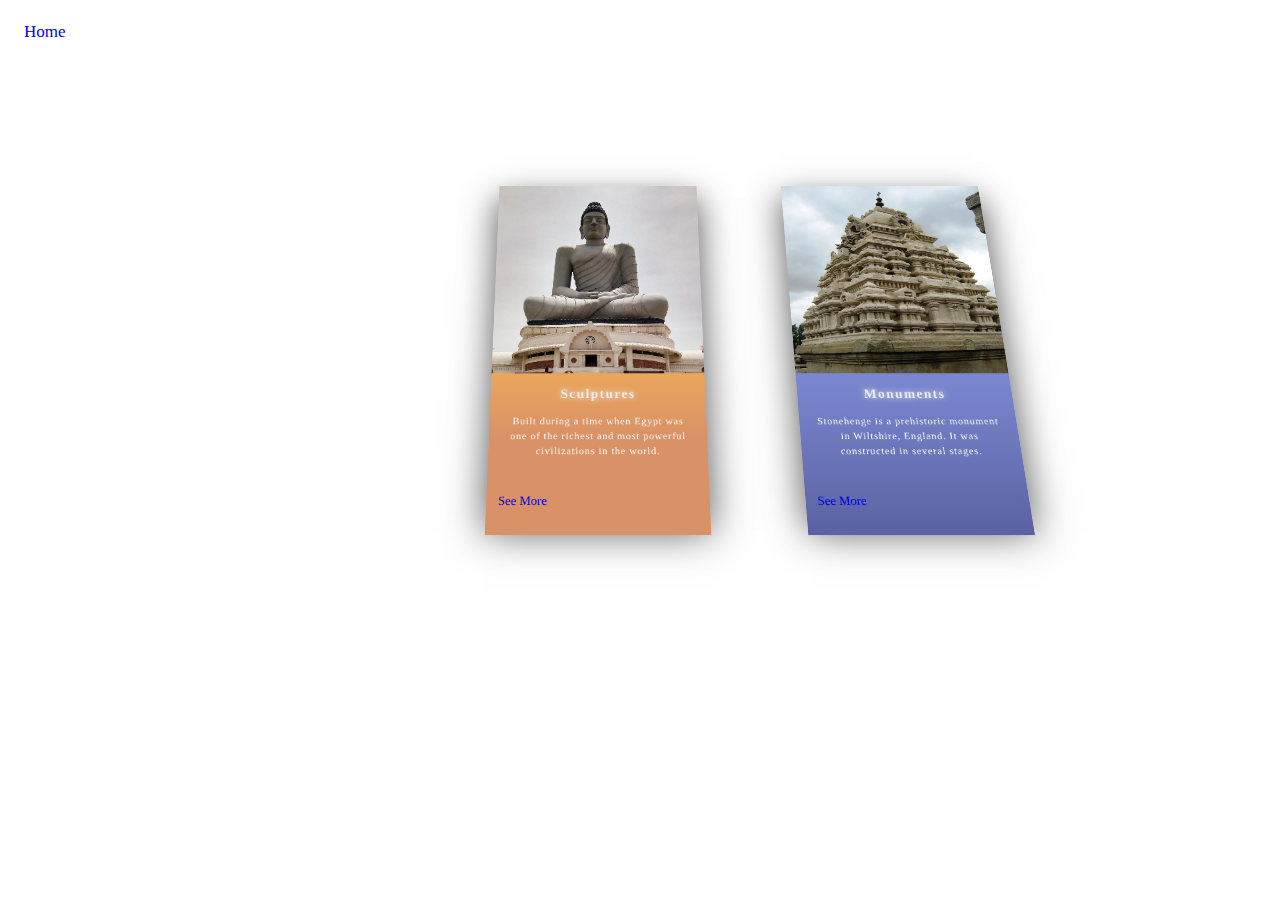
<file: clone.html>
<html>
<head> 
<link href="clone.css" rel="stylesheet">
</head>
<body>
<div class="navbar">
            <a href="index.html">Home</a>
            
        </div>
<h1 style="font-color:#ffff;">2 AP places to visit this Festivals</h1>
<div class="wrapper">

	<div class="container" id="c0">
		<div class="image" id="i0">
			
			<div class="city">
			<div><img src="Buddhistmain.jpg" style="width: 300px; height: 300px;" ></div>
			</div>
		</div>
		<div class="story" id="s0">
			<div class="info">
			<h3>Sculptures</h3>
			<p> Built during a time when Egypt was one of the richest and most powerful civilizations in the world. </p>
			<div class="navbar">
            <a href="s1.html">See More</a>
            
        </div>
			</div>
		</div>
	</div>
	<div class="container" id="c1">
		<div class="image" id="i1">
			<div class="city">
			<div class="im"><img src="monuhead.jpg" style="width: 300px; height: 300px;" ></div>

			</div>
		</div>
		<div class="story" id="s1">
			<div class="info">
				<h3>Monuments</h3>
			<p> Stonehenge is a prehistoric monument in Wiltshire, England. It was constructed in several stages.</p>
			<div class="navbar">
            <a href="s2.html">See More</a>
            
        </div>
			</div>
		</div>
	</div>
	

</div>
	

</body>
</html>
</file>
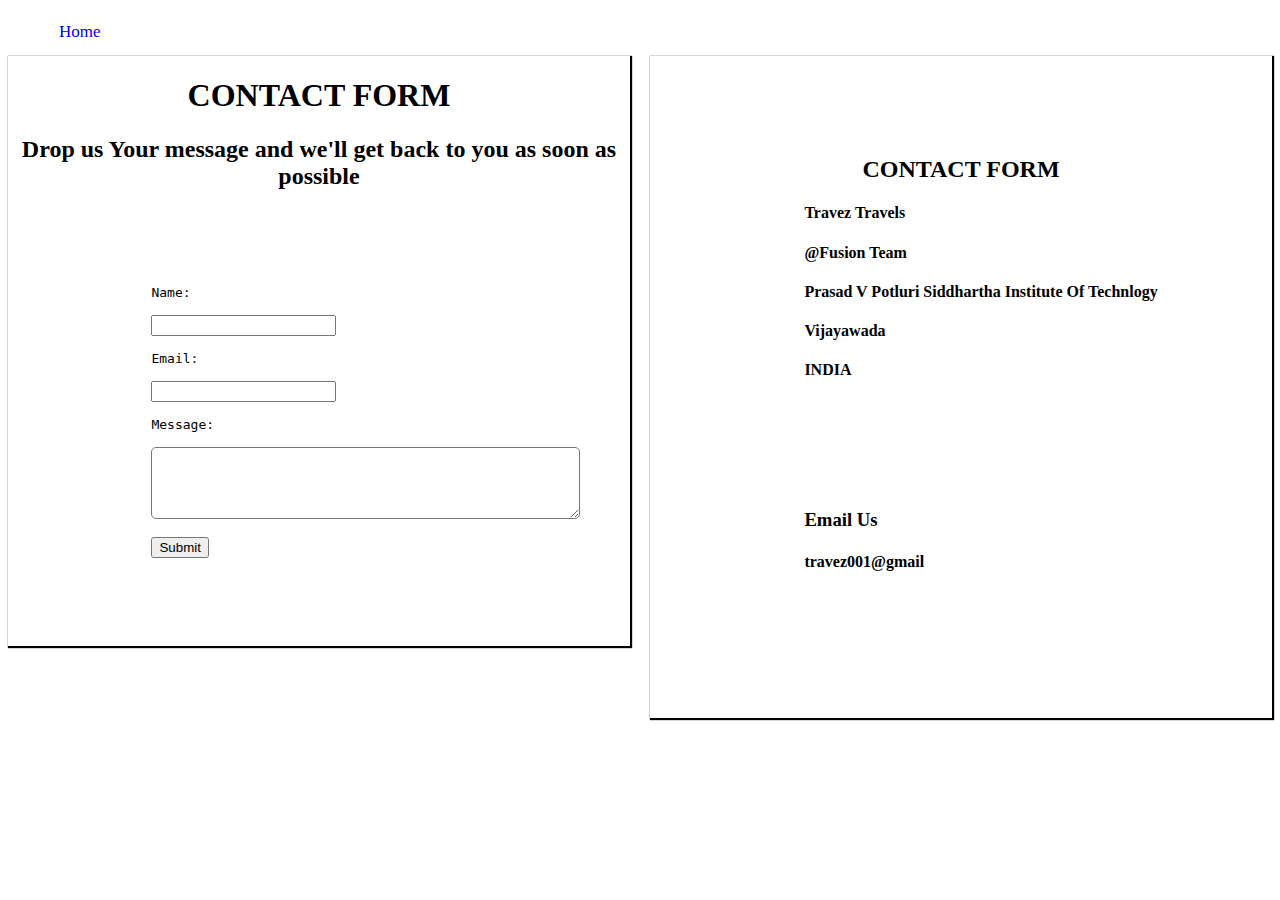
<file: contact.html>
<!DOCTYPE html>
<html>
<head>
	<meta charset="utf-8">
	<meta name="viewport" content="width=device-width, initial-scale=1">
	<title>Contact</title>
	<style type="text/css">
		.button {
	  background-color: #04AA6D;
	  border: none;
	  color: white;
	  padding: 15px 32px;
	  text-align: center;
	  text-decoration: none;
	  display: inline-block;
	  font-size: 16px;
	  margin: 4px 2px;
	  cursor: pointer;

	}
	.card1{
		box-shadow:  1px 1px 1px 1px;	
		width: 50%;
		height: 80%;
		align-content: center;
		align-items: center;
		justify-items: center;

		
	}
	.card2{
		box-shadow:  1px 1px 1px 1px;
		width: 50%;
		height: 80%;
		align-content: center;
		align-items: center;
		justify-items: center;
		margin-left:20px;
		
		
	}
	.overcard {
	  display: flex;
	  

	 

	  
	  
	  
	}
	@media (max-width: 800px) {
	  .card1, .card2 {
	    flex: 10%;
	    padding: 10px;
	  }
}
	
	.top{
		margin-top: 100px;
	}
	.leftspace{
		margin-left: 40px;
	}

	.input{
		height:40px;
		width: 200px;
		
		padding: 5px 5px;
	}
	textarea{
		border-radius: 5px;
		padding: 5px 5px;
	}
	.navbar {
  overflow: hidden;
  margin-left: 35px;
  border-radius: 30px;
}

.navbar a {
  float: left;
  display: block;
  padding: 14px 16px;
  text-decoration: none;
  font-size: 17px;
}

.navbar a:hover {
  background: #ddd;
  color: black;
}

	
		
	</style>
	
</head>
<body >
	<div class="navbar">
            <a href="index.html">Home</a>
            
        </div>
	<div class="overcard">

	<div class="card1">

		<h1><center>CONTACT FORM</center></h1>
		<h2><center>Drop us Your message and we'll get back to you as soon as possible</center></h2>
		<pre>
		<div class="container">
        
        <form action="contact.jsp" method="post">
            <label for="name">Name:</label><br>
            <input type="text" id="name" name="name"><br>
            <label for="email">Email:</label><br>
            <input type="email" id="email" name="email"><br>
            <label for="message">Message:</label><br>
            <textarea id="message" name="message" rows="4" cols="50"></textarea><br>
            <input type="submit" value="Submit">
        </form>
    </div>
	</pre>
	

	</div>
	<div class="card2">
		<div class="top">
		<h2><center>CONTACT FORM</center></h2></div>
		<div class="leftspace">
		<h4>Travez Travels</h4>
		<h4>@Fusion Team</h4>
		<h4>Prasad V Potluri Siddhartha Institute Of Technlogy</h4>
		<h4>Vijayawada</h4>
		<h4>INDIA</h4>
		<br><br><br><br><br>
		
		<h3>Email Us </h3>
		<h4>travez001@gmail</h4>
		</div>
		<br><br><br><br><br><br><br>
	
	</div>
</div>
	

</body>
</html>
</file>
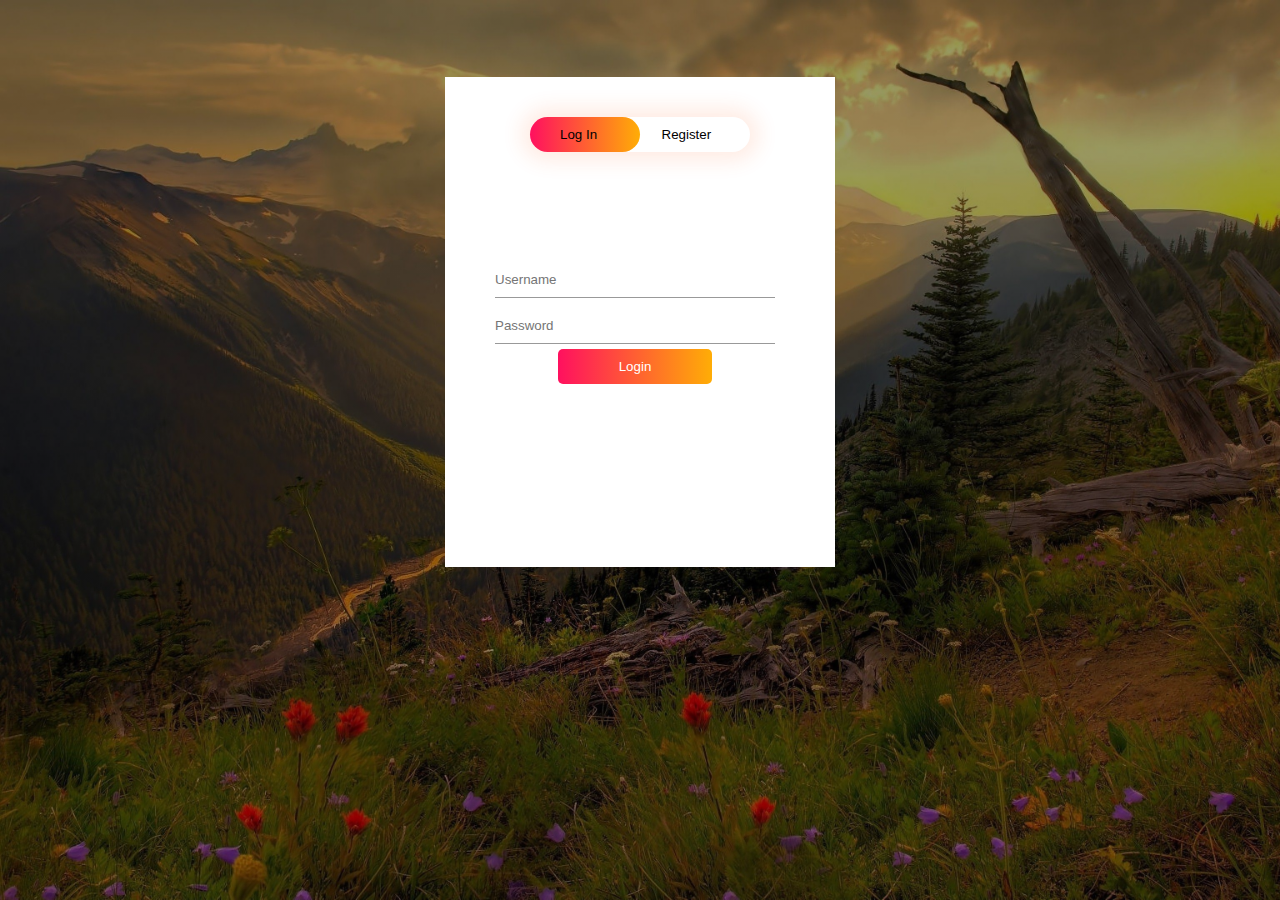
<file: login.html>
<html>
<head>
	<title>Login and Registration Form</title>

    <style>
    	*{
	margin:0;
	padding: 0;
	font-family: sans-serif;
    }
   .hero{
	height: 100%;
	width: 100%;
	background-image: linear-gradient(rgba(0, 0, 0, 0.4),rgba(0,0,0,0.4)),url(banner.jpeg);
	background-position: center;
	background-size: cover;
	position: absolute;
    }
    .form-box{
    	width: 380px;
    	height: 480px;
    	position: relative;
    	margin: 6% auto;
    	background: #fff;
    	padding: 5px;
    	overflow: hidden;
    }
    .button-box{
    	width: 220px;
    	margin: 35px auto;
    	position: relative;
    	box-shadow: 0 0 20px 9px #ff61241f;
    	border-radius:30px;
    }
    .toggle{
    	padding: 10px 30px;
    	cursor: pointer;
    	background: transparent;
    	border: 0;
    	outline: none;
    	position: relative;

    }
    #btn{
    	top: 0;
    	left: 0;
    	position: absolute;
    	width: 110px;
    	height: 100%;
    	background: linear-gradient(to right,#ff105f,#ffad06);
    	border-radius: 30px;
    	transition: .5s;

    }
    .icons{
    	margin: 30px auto;
    	text-align: center;
    }
    .icons img{
    	width: 30px;
    	margin: 0 12px;
    	box-shadow: 0 0 20px 0 #7f7f7f3d;
    	cursor: pointer;
    	border-radius: 50%;
    }
    .group{
       top: 180px;
       position: absolute;
       width: 280px;
       transition: .5s;
    }
    .input-field{
    	width: 100%;
    	padding: 10px 0;
    	margin: 5px 0;
    	border-left: 0;
    	border-top:0;
    	border-right: 0;
    	border-bottom: 1px solid #999;
    	outline: none;
    	background: transparent;
    }
    .submit-btn{
    	width: 55%;
    	padding: 10px 30px;
    	cursor: pointer;
    	display: block;
    	margin: auto;
        background: linear-gradient(to right,#ff105f,#ffad06);
    	border: 0;
    	outline: none;
    	border-radius: 30px;
    }
    .check-box{
    	margin:30px 10px 30px 0;
    }
    
    #login-form{
    	left:50px;
    }   
    #register-form{
    	left:450px;
    }
    .button-container {
    display: flex;
    justify-content: space-between; 
}

.submit-btn {
   
    padding: 10px 20px;
    background-color: #007bff;
    color: #fff;
    border: none;
    border-radius: 5px;
    cursor: pointer;
}
    </style>
</head>
<body>
	<div  class="hero">
		<div id="login" class="form-box">
			<div class="button-box">
				<div id="btn"></div>
				<button type="button" class="toggle" onclick="login()">Log In</button>
				<button type="button" class="toggle" onclick="register()" >Register</button>
			</div>
		    <form id="login-form" action="LoginProcess1.jsp" class="group">
		    	<input type="text" name="u_name" class="input-field" placeholder="Username" required>
		    	<input type="text" name="p_word" class="input-field" placeholder="Password" required>
		    	
		    	<button type="submit" id="a" class="submit-btn">Login</button>
                
            
            
		    </form>



		    <form id="register-form" action="LoginProcess2.jsp" class="group">
		    	<input type="text" name="username" class="input-field" placeholder="UserName" required>
		    	<input type="text" class="input-field" name="mailid" placeholder="Email Id" required>
		    	<input type="text" class="input-field" name="password" placeholder="Password" required>
		    	<input type="text" class="input-field" name="password2" placeholder="Re-Enter Password" required>
		    	<input type="text" class="input-field" name="phonenumber" placeholder="Mobile Number" required>
		    	
		    	<!-- <input type="checkbox" class="check-box"><span>I agree to the terms and conditions</span> -->
		    	
		    	<div class="button-container">
    <input type="reset" class="submit-btn" value="Reset">
    <button type="submit" class="submit-btn" onclick="return valid()">Register</button>
</div>

		   
		    </form>

		</div>
    </div>
   <script >
    	var x = document.getElementById("login-form");
    	var y = document.getElementById("register-form");
    	var z = document.getElementById("btn");

    	function  register() {
    		x.style.left="-400px";
    		y.style.left="50px";
    		z.style.left="110px";
    	}
    	function  login() {
    		x.style.left="50px";
    		y.style.left="450px";
    		z.style.left="0px";
    	}
    </script>
</body>
</html>
</file>
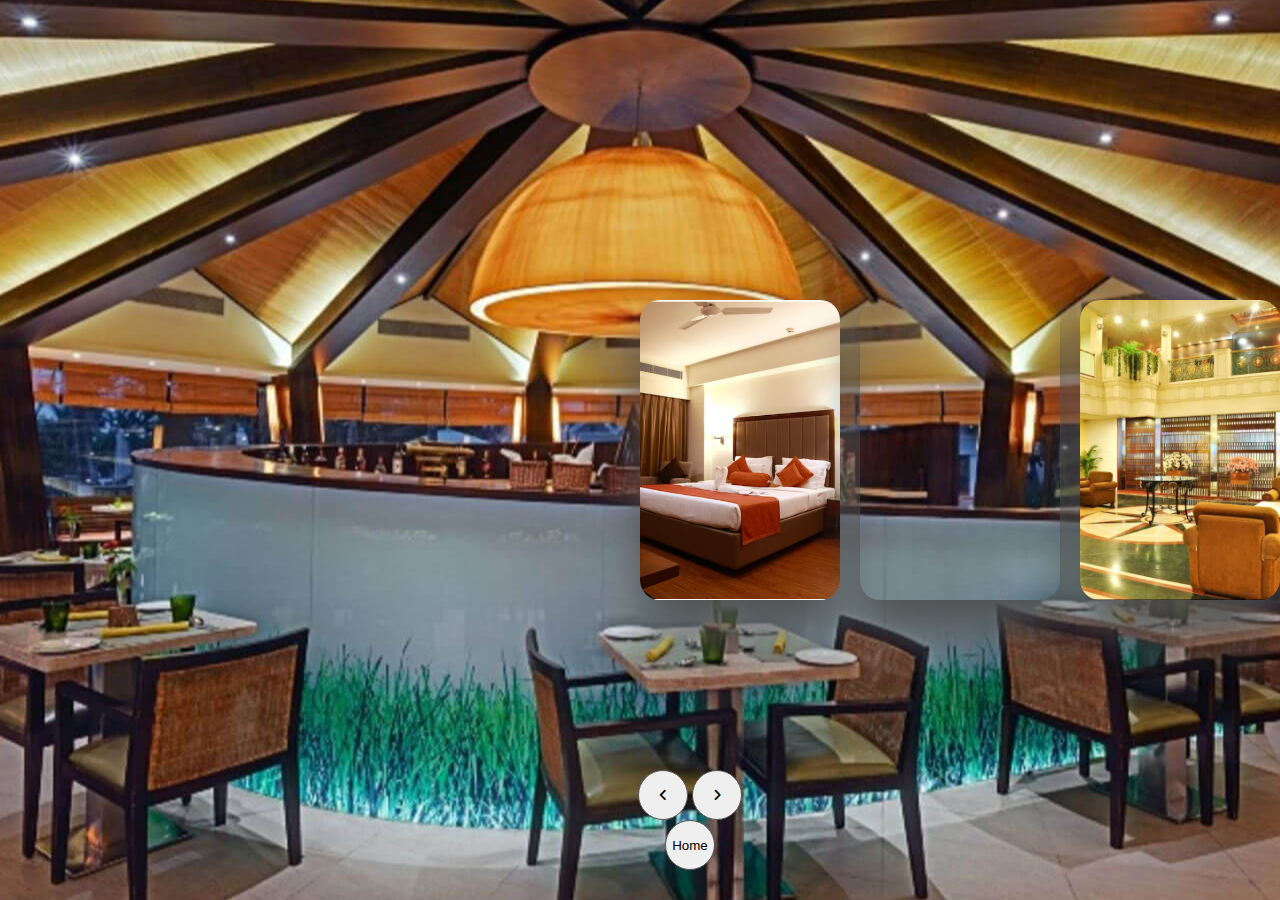
<file: myweb.html>
<!DOCTYPE html>
<html>
<head>
    
    <title>Document</title>
    <link rel="stylesheet" href="slids.css">
    <link rel="stylesheet" href="https://cdnjs.cloudflare.com/ajax/libs/font-awesome/6.2.0/css/all.min.css">
    <style type="text/css">
       
    </style>
</head>
<body>
    <div class="container">
        
        <div id="slide">
            <div class="item" style="background-image: url(novotel-visakhapatnam.jpg);">
                <div class="content">
                    <div class="name">Novotel-Visakhapatnam </div>
                    <div class="des">PLACE :Visakhapatnam <br>
                                     Rating   &nbsp:  4.6/5<br>
                                     <a href="https://maps.app.goo.gl/5PVFxPTN85ceM19W6">View on map</a></div>
                    <a href="hhttps://www.makemytrip.com/hotels/photos-of-novotel_visakhapatnam_varun_beach-details-visakhapatnam.html"><button>See more</button></a>
                </div>
            </div>

            <div class="item" style="background-image: url(park-hotal.jpg);">
                <div class="content">
                    <div class="name">Park Hotel </div>
                    <div class="des">PLACE :Visakhapatnam <br>
                                     Rating   &nbsp:  4.6/5<br>
                                     <a href="https://maps.app.goo.gl/ejgCUg1K558bKqfJ8">View on map</a></div>
                    <a href="https://www.theparkhotels.com/visakhapatnam/gallery.html"><button>See more</button></a>
                </div>
            </div>

            <div class="item" style="background-image: url(manvi-vij.png);">
                <div class="content">
                    <div class="name">Minerva Grand  </div>
                    <div class="des">PLACE :- Vijayawada <br>
                                     Rating   &nbsp:  4.6/5<br>
                                     <a href="https://maps.app.goo.gl/mceJjFaNpXdBh4tX9">View on map</a></div>
                    <a href="https://minervahotels.in/vijayawada/"><button>See more</button></a>
                </div>
            </div>

            <div class="item" style="background-image: url(https://images.indulgexpress.com/uploads/user/imagelibrary/2018/12/28/original/DSC_0020.jpg);">
                <div class="content">
                    <div class="name">Novotel Vijayawada  </div>
                    <div class="des">PLACE :- Vijayawada <br>
                                     Rating   &nbsp:  4.8/5<br>
                                     <a href="https://maps.app.goo.gl/6hiCsuucvVATa3js5">View on map</a></div>
                    <a href="https://all.accor.com/hotel/A0L1/index.en.shtml"><button>See more</button></a>
                </div>
            </div>

            <div class="item" style="background-image: url(dv-maner-vij.png);">
                <div class="content">
                    <div class="name">Quality Hotel DV Manor  </div>
                    <div class="des">PLACE : Vijayawada <br>
                                     Rating   &nbsp:  4.6/5<br>
                                     <a href="https://maps.app.goo.gl/oJUq5QUnfcMr75Bx9">View on map</a></div>
                    <a href="http://www.hoteldvmanor.com/"><button>See more</button></a>
                </div>
            </div>


            <div class="item" style="background-image: url(indragandizoo.jpg);">
                <div class="content" style="color: yellow;">
                    <div class="name">Indira Gandhi Zoological Park</div>
                    <div class="des"><b>Indira Gandhi Zoological Park</b><br><br>
                                    PLACE   :  Visakhapatnam<br>
                                    Rating   &nbsp:  4.1/5<br>
                                    <a href="https://goo.gl/maps/7WNUSHE2dRqxiiYU7" style="color:#00FFFF">View on map</a></div>
                    <a href="https://en.wikipedia.org/wiki/Indira_Gandhi_Zoological_Park"><button>See more</button></a>
                </div>
            </div>
            <div class="item" style="background-image: url(srizoo.jpg);">
                <div class="content" style="color:yellow ;">
                    <div class="name" style="color: #FFFF00;">Sri Venkateswara Zoological Park</div>
                    <div class="des"><h4>PLACE : Tirupati<br>
                                     Rating   &nbsp:  4.5/5<br>
                                     <a href="https://goo.gl/maps/nVGdea2GU9GMSVBNA">View on map</a></h4></div>
                    <a href="https://en.wikipedia.org/wiki/Sri_Venkateswara_Zoological_Park"><button>See more</button></a>
                </div>
            </div>
            <div class="item" style="background-image: url(https://media-cdn.tripadvisor.com/media/photo-s/06/5f/80/79/matsya-darshini.jpg);">
                <div class="content" style="color:lightgreen;">
                    <div class="name" >Matsya Darshini</div>
                    <div class="des">PLACE : Visakhapatanam<br>
                                     Rating   &nbsp:  4.6/5<br>
                                     <a href="https://goo.gl/maps/cWjfkiUperd7E8eL6" style="color:lightgreen;">View on map</a></div>
                    <a href="https://en.wikivoyage.org/wiki/Visakhapatnam"><button>See more</button></a>                </div>
            </div>
            <div class="item" style="background-image: url(kolleru.jpg);">
                <div class="content">
                    <div class="name">Kolleru Wildlife Sanctuary </div>
                    <div class="des">PLACE :Kolleru <br>
                                     Rating   &nbsp:  4.0/5<br>
                                     <a href="https://goo.gl/maps/AjH5NawxJnVL5PU87">View on map</a></div>
                    <a href="https://en.wikipedia.org/wiki/Kolleru_Bird_Sanctuary#Geography"><button>See more</button></a>
                </div>
            </div>
            <div class="item" style="background-image: url(sunny.png);">
                <div class="content" style="color:white;">
                    <div class="name">Sunray Village Resort</div>
                    <div class="des">PLACE : Visakhapatnam<br>
                                     Rating   &nbsp:  3.9/5<br>
                                     <a href="https://goo.gl/maps/5R1bozzGiy6tg4SB8" style="color:orange;">View on map</a></div>
                    <a href="https://www.sunrayvillageresort.com/"><button>See more</button></a>
                </div>
            </div>
            <div class="item" style="background-image: url(hailand.png);">
                <div class="content">
                    <div class="name">HaaiLand </div>
                    <div class="des">PLACE :Vijayawada <br>
                                     Rating   &nbsp:  4.0/5<br>
                                     <a href="https://maps.app.goo.gl/ogbKEUVn31kZ8R3VA">View on map</a></div>
                    <a href="https://haailand.com/about.html"><button>See more</button></a>
                </div>
            </div>
            <div class="item" style="background-image: url(RAJAHAMUNDRY.jpg);">
                <div class="content">
                    <div class="name">RAJAHAMUNDRY  </div>
                    <div class="des">PLACE :RAJAHAMUNDRY <br>
                                     Rating   &nbsp:  4.5/5<br>
                                     <a href="https://maps.app.goo.gl/9qGg67btCgtvKFwJ9">View on map</a></div>
                    <a href="https://en.wikipedia.org/wiki/Rajahmundry"><button>See more</button></a>
                </div>
            </div>

            <div class="item" style="background-image: url(bills-tirupathi.png);">
                <div class="content">
                    <div class="name">Ekanté Bliss, Tirupati   </div>
                    <div class="des">PLACE :Tirupati <br>
                                     Rating   &nbsp:  4.6/5<br>
                                     <a href="https://maps.app.goo.gl/ReUYzZdwfkV725Es5">View on map</a></div>
                    <a href="https://www.seleqtionshotels.com/en-in/ekante-bliss-tirupati/"><button>See more</button></a>
                </div>
            </div>

            <div class="item" style="background-image: url(https://content.jdmagicbox.com/comp/nashik/f5/0253px253.x253.230303144147.z9f5/catalogue/-sugrxtv4qb.jpg);">
                <div class="content">
                    <div class="name">Jai Jagannath Restaurant   </div>
                    <div class="des">PLACE :Visakhapatnam, <br>
                                     Rating   &nbsp:  4.6/5<br>
                                     <a href="https://maps.app.goo.gl/P8VgkCDoWJ1CNdsu6">View on map</a></div>
                    <a href="https://justdial.com/Visakhapatnam/Jai-Jaganath-Restaurant-Beside-Seven-Hills-Hospital-Ram-Nagar/0891PX891-X891-151116105016-E7Z6_BZDET"><button>See more</button></a>
                </div>
            </div>


            <div class="item" style="background-image: url(sterling-palavelli-govadari.jpg);">
                <div class="content">
                    <div class="name">Sterling palavelli govadari  </div>
                    <div class="des">PLACE :Yalamanchalli Lanka, Near Dinidi <br>
                                     Rating   &nbsp:  4.5/5<br>
                                     <a href="https://maps.app.goo.gl/jBjim3QhkkEtRJ7P7">View on map</a></div>
                    <a href="https://www.sterlingholidays.com/resorts-hotels/palavelli-godavari"><button>See more</button></a>
                </div>
            </div>

            <div class="item" style="background-image: url(https://s3.amazonaws.com/attachments.infoisinfo.com/categories/restaurants%20and%20bars.jpg);">
                <div class="content">
                    <div class="name">Periyathai Restaurant  </div>
                    <div class="des">PLACE : Pattikonda, Kurnool. <br>
                                     Rating   &nbsp:  4.5/5<br>
                                     <a href="https://maps.app.goo.gl/HJD99Paha1yyftH49">View on map</a></div>
                    <a href="https://www.swiggy.com/restaurants/periyathai-restaurant-opposite-taluk-office-hosur-hosur-156839"><button>See more</button></a>
                </div>
            </div>

            <div class="item" style="background-image: url(bhavani-island.jpg);">
                <div class="content">
                    <div class="name">Bhavani Island </div>
                    <div class="des">PLACE :Vijayawada <br>
                                     Rating   &nbsp:  4.2/5<br>
                                     <a href="https://maps.app.goo.gl/Xa8AAizuHTwP3fZQ7">View on map</a></div>
                    <a href="https://en.wikipedia.org/wiki/Bhavani_Island"><button>See more</button></a>
                </div>
            </div>

            <div class="item" style="background-image: url(https://files.yappe.in/place/full/m1-cinemas-nellore-2849099.webp);">
                <div class="content" style="color: white;">
                    <div class="name">M1 Cinemas Nellore(largest screen in India)</div>
                    <div class="des">PLACE : Nellore<br>
                                      Rating   &nbsp:  4.8/5<br>
                                      <a href="https://goo.gl/maps/DneFnsnw2hpqHYop6">View on map</a></div>
                    <a href="https://paytm.com/movies/nellore/m1-cinemas-earlier-s2-pogathota-c/9411"><button>See more</button></a>
                </div>
            </div>
        </div>
        <div class="buttons">
            <button id="prev"><i class="fa-solid fa-angle-left"></i></button>
            <button id="next"><i class="fa-solid fa-angle-right"></i></button>
            <br><button>Home</button>
        </div>
    </div>

    <script src="sliding.js"></script>
</body>
</html>
</file>
<file: beach2.css>
body {
  margin: 0;
   padding: 0;
}
.navbar {
  overflow: hidden;
  margin-left: 35px;
   border-radius: 30px;
}

.navbar a {
  float: left;
  display: block;
  padding: 14px 16px;
  text-decoration: none;
  font-size: 17px;
}

.navbar a:hover {
  background: #ddd;
  color: black;
}


 
  



.container1{
  justify-content: left;
  align-items:left;
  align-content:left;
  border-radius:10%;
  padding: 20px;
}
.left.logo{
  align-content: right;
  position: relative;
  border-bottom: 1px solid #ccc;
  size: radius; 
}
.container {
  display: flex;
  flex-direction: column;
  width: 100vw;
  height: 50vh;
  background: #111; 
  @media (min-width: 1024px)
  {
    flex-direction: row;
  }
}
.item {
  position: relative;
  flex: calc(100vw / 6) 1 1;
  background-size: cover;
  overflow: hidden;
  filter: saturate(90%);
  transition: 1s;
}
.item:before {
  
  position: absolute;
  inset: 0;
  background: linear-gradient(25deg, rgba(0,0,0,.9), rgba(0,0,0,0));
}

.item:not(:last-child) {
  
  
  @media (min-width: 1024px) 
  {
    border-right: 1px solid #ccc;
    border-bottom: none;
  }
}

.item:hover {
 
  @media (min-width: 1024px) {
    flex-basis: 75%;
  }
  .quote {
    opacity: 1;
    transform: translateX(0);
  }
}

.item:nth-child(1) {
  background-image: url("rkbeac.jpg");
  background-position: 72% 35%;
}

.item:nth-child(2) {
  background-image: url("yarada.jpg");
  background-position: 60% 8%;
}

.item:nth-child(3) {
  background-image: url("bheemili.jpg");
  background-position: 52% 8%;
}

.item:nth-child(4) {
  background-image: url("uppada.jpg");
  background-position: 45% 8%;
}

.item:nth-child(5) {
  background-image: url("yanam.jpg");
  background-position: 45% 25%;
}

.item:nth-child(6) {
  background-image: url("rushikonda.jpg");
  background-position: 65% 2%;
}

.item:nth-child(7) {
  background-image: url("suryalanka.jpg");
  background-position: 72% 35%;
}

.item:nth-child(8) {
  background-image: url("manginapudi.jpg");
  background-position: 60% 8%;
}

.item:nth-child(9) {
  background-image: url("vodarevu.jpg");
  background-position: 52% 8%;
}


.quote {
  position: absolute;
  color: #fff;
  bottom: 35%;
  left: 5rem;
  width: calc(100% - 10rem);
  opacity: 0;
  transition: 1s;
  transform: translateX(50%);
  
  @media (min-width: 512px) {
    left: 15%;
    bottom: 35%;
    width: 20vw;
  }
  
  @media (min-width: 1024px) {
    left: 15%;
    bottom: 35%;
    width: 30vw;
  }
  
  p {
    position: relative;
    display: inline-block;
    margin-bottom: 1.7rem;
    font-size: 1.4rem;
    text-wrap: balance;
    font-style: italic;
    
    
  }
  
  span {
    position: absolute;
    bottom: -2rem;
    right: 0;
    text-align: right;
    font-size: 1.2rem;
    font-weight: bold;
    transform: translate(4rem, 100%);
    
    &:before {
      content: "—";
      margin-right: .7rem;
    }
  }
}
.img{
    width:800px;
    background-size: cover;
    width: 30vw;
    margin-bottom: 1.7rem;
    border-bottom: 1px solid #ccc;

}








.middle{
  margin-top: 75%;

}
.wrapper {
    position: relative;
    width: 100%;
    height: 100%;
    padding: 20px;
    display: flex;
    align-content: center;
    justify-content: center;
    gap: 24px;
    flex-wrap: wrap;
}

.card {
    position: relative;
    width: 325px;
    height: 450px;
    background: #000;
    border-radius: 18px;
    overflow: hidden;
    box-shadow: 0 5px 10px rgba(0, 0, 0, .2);
}
.poster {
    position: relative;
    top: 0;
    left: 0;
    width: 100%;
    height: 100%;
    overflow: hidden;
}

.poster::before {
    content: '';
    position: absolute;
    bottom: -45%;
    left: 0;
    width: 100%;
    height: 100%;
    z-index: 1;
    transition: .3s;
}

.card:hover .poster::before {
    bottom: 0;
}

.poster img {
    position: absolute;
    top: 0;
    left: 0;
    width: 100%;
    height: 100%;
    object-fit: cover;
    transition: .3s;
}

.card:hover .poster img {
    transform: scale(1.1);
}

.details {
    position: absolute;
    bottom: -100%;
    left: 0;
    width: 100%;
    height: auto;
    padding: 1.5em 1.5em 2em;
    background: #000a;
    backdrop-filter: blur(16px) saturate(120%);
    transition: .3s;
    color: #fff;
    z-index: 2;
}

.card:hover .details {
    bottom: 0;
}

.details h1,
.details h2 {
    font-weight: 700;
    color: white;
}

.details h1 {
    font-size: 1.5em;
    margin-bottom: 5px;

}

.details h2 {
    font-weight: 400;
    font-size: 1em;
    margin-bottom: 10px;
    opacity: .6;
}

.details .rating {
    position: relative;
    margin-bottom: 15px;
    display: flex;
    gap: .25em;
}

.details .rating span {
    margin-left: 0.25em;
}

.details .tags {
    display: flex;
    gap: .375em;
    margin-bottom: .875em;
    font-size: .85em;
}

.details .tags span {
    padding: .35rem .65rem;
    color: #fff;
    border: 1.5px solid rgba(255 255 255 / 0.4);
    border-radius: 4px;
    border-radius: 50px;
}

.details .desc {
    color: #fff;
    opacity: .8;
    line-height: 1.5;
    margin-bottom: 1em;
}
.details a{
  color: lightpink;
}
</file>
<file: clone.css>
/*body {
  background-image:url(https://c4.wallpaperflare.com/wallpaper/611/774/370/water-sunset-bridge-nature-wallpaper-preview.jpg);
      background-size: cover;
      background-repeat: no-repeat;
  
}*/


.wrapper.container.story.info a{
  text-decoration:none;
  color: black;
  box-sizing: border-box;
  
  padding: 10px;
  margin: 15px 0 0;
  display: inline-block;
}
.wrapper.container.story.info a:hover{
  background: #333 ;
  color: whitesmoke; 
  box-shadow: inset 0px 0px 10px rgba(0,0,0,0.5);
}


.wrapper {
  position: absolute;
  top: 10%;
  left: 35%;
  width: 300px;
  height: 500px;
  perspective: 900px;
}

.container {
  position: absolute;
  top: 0%;
  width: 100%;
  height: 100%;
  transition: .5s all ease;
  transform: rotateX(20deg) scale(0.7);
  perspective: 900px;
  box-shadow: 0px 20px 50px #555;
  animation: entry 1s ;
}

#c0 {
  position: absolute;
  top: 0%;
  width: 100%;
  height: 100%;
 
  z-index: 300;
 
}

#c1 {
  
  left: 100%;
  z-index: 1;
}



.container:hover {
  cursor: pointer;
  transform: rotate(0deg) scale(1) translateY(1px);
  transition: .5s all ease;
}

.image {
  position: absolute;
  top: 0%;
  left: 0%;
  width: 100%;
  height: 45%;
  background: linear-gradient(to top, #eba65b 30%, #d99267 100%);
}

#i1 {
  background: linear-gradient(to bottom, #59476f 30%, #7b88d1 100%);
}










.story {
  position: absolute;
  top: 60%;
  left: 0%;
  height: 45%;
  width: 100%;
  background: linear-gradient(to bottom, #eba65b 0%, #d99267 40%);
  z-index: 1;
}

#s1 {
  background: linear-gradient(to top, #5b62a2 0%, #7b88d1 100%);
}

#s2 {
  background: linear-gradient(to top, #5b62a2 0%, #7b88d1 120%);
}



h3 {
  text-align: center;
  text-shadow: 0px 0px 10px #eee;
  color: #eee;
  letter-spacing: 2px;
}
.navbar {
  overflow: hidden;
  border-radius: 30px;
  
}

.navbar a {
  float: left;
  display: block;
  padding: 14px 16px;
  text-decoration: none;
  font-size: 17px;
}

.navbar a:hover {
  background: #ddd;
  color: black;
}



h1 {
  color: white;
  position: fixed;
  top: 0%;
  left: 35%;
  letter-spacing: 2px;
}

p {
  font-size: 14px;
  color: #fff;
  padding: 0px 20px 20px 20px;
  line-height: 150%;
  text-align: center;
  letter-spacing: 1px;
}








@keyframes simple {
  50% {
    transform: translateX(10px);
    opacity: 0.5;
  }
  100% {
    transform: translateX(10px);
    opacity: 0;
  }
}

@keyframes simple1 {
  50% {
    transform: translateX(-10px);
    opacity: 0.5;
  }
  100% {
    transform: translateX(-10px);
    opacity: 0;
  }
}

@keyframes entry {
  0% {
    top: -20%;
    opacity: 0.1;
  }
  100% {
    top: 0%;
  }
}
</file>
<file: slids.css>
body{
    background-color: #eaeaea;
    overflow: hidden;
}
.container{
    position: absolute;
    left:50%;
    top:50%;
    transform: translate(-50%,-50%);
    width:1500px;
    height:800px;
    padding:50px;
    background-color: #f5f5f5;
    box-shadow: 0 30px 50px #dbdbdb;
}
.des a{
    color: white;
}
#slide{
    width:max-content;
    margin-top:50px;
}
.item{
    width:200px;
    height:300px;
    background-position: 50% 50%;
    display: inline-block;
    transition: 0.5s;
    background-size: cover;
    position: absolute;
    z-index: 1;
    top:50%;
    transform: translate(0,-50%);
    border-radius: 20px;
    box-shadow:  0 30px 50px #505050;
}
.item:nth-child(1),
.item:nth-child(2){
    left:0;
    top:0;
    transform: translate(0,0);
    border-radius: 0;
    width:100%;
    height:100%;
    box-shadow: none;
}
.item:nth-child(3){
    left:50%;
}
.item:nth-child(4){
    left:calc(50% + 220px);
}
.item:nth-child(5){
    left:calc(50% + 440px);
}
.item:nth-child(n+6){
    left:calc(50% + 660px);
    opacity: 0;
}
.item .content{
    position: absolute;
    top:50%;
    left:100px;
    width:300px;
    text-align: left;
    padding:0;
    color:#eee;
    transform: translate(0,-50%);
    display: none;
    font-family: system-ui;
}
.item:nth-child(2) .content{
    display: block;
    z-index: 11111;
}
.item .name{
    font-size: 40px;
    font-weight: bold;
    opacity: 0;
    animation:showcontent 1s ease-in-out 1 forwards
}
.item .des{
    margin:20px 0;
    opacity: 0;
    animation:showcontent 1s ease-in-out 0.3s 1 forwards
}
.item button{
    padding:10px 20px;
    border:none;
    opacity: 0;
    animation:showcontent 1s ease-in-out 0.6s 1 forwards
}
@keyframes showcontent{
    from{
        opacity: 0;
        transform: translate(0,100px);
        filter:blur(33px);
    }to{
        opacity: 1;
        transform: translate(0,0);
        filter:blur(0);
    }
}
.buttons{
    position: absolute;
    bottom:30px;
    z-index: 222222;
    text-align: center;
    width:100%;
}
.buttons button{
    width:50px;
    height:50px;
    border-radius: 50%;
    border:1px solid #555;
    transition: 0.5s;
}.buttons button:hover{
    background-color: #bac383;
}
</file>
